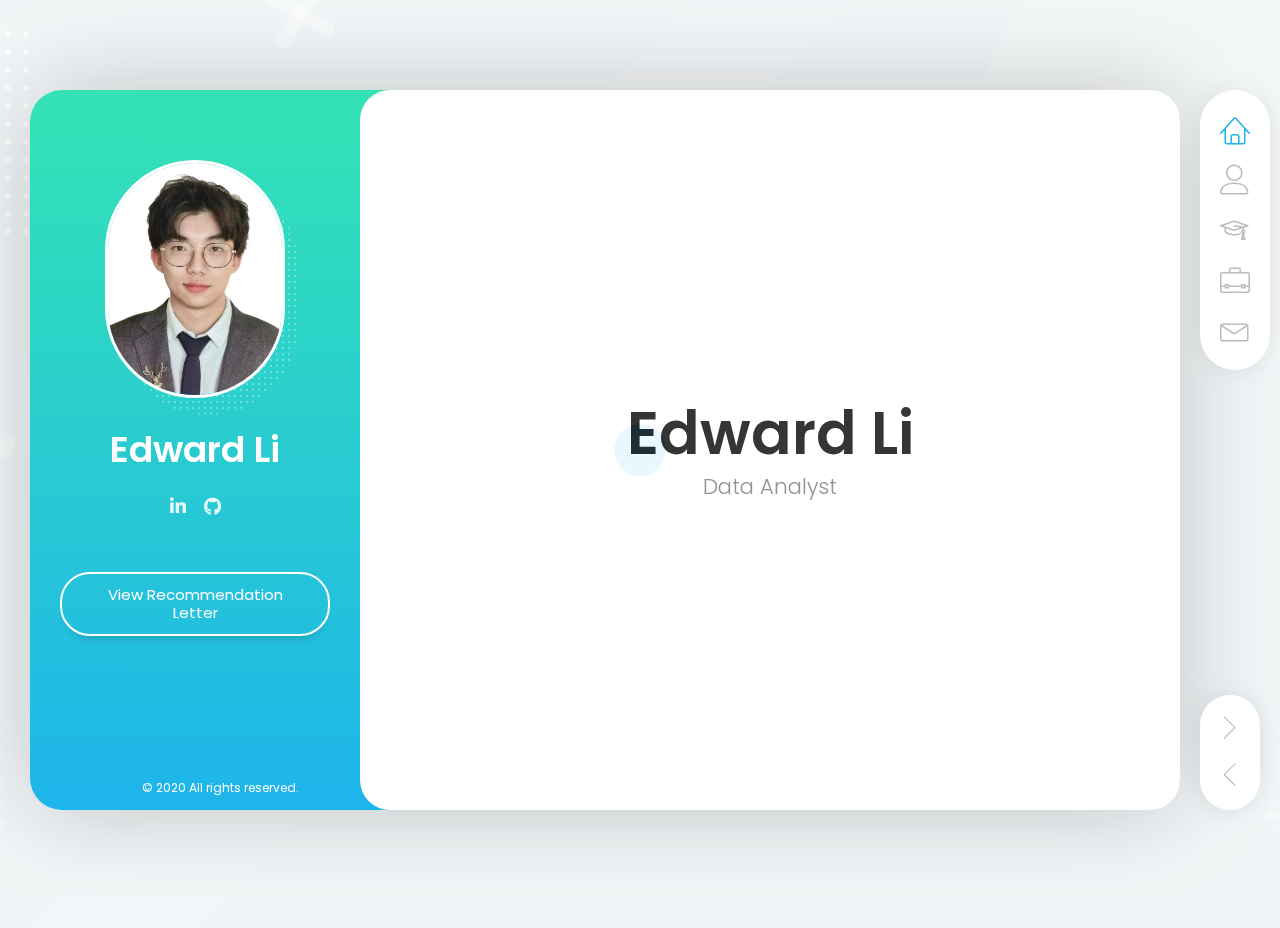
<file: index.html>
<!DOCTYPE html>
<html lang="en" class="no-js">
  <head>
    <meta charset="UTF-8" />
    <meta http-equiv="X-UA-Compatible" content="IE=edge"> 
    <title>Edward Li's Portfolio</title>
    <meta name="viewport" content="width=device-width, initial-scale=1, maximum-scale=1" />
    <meta name="description" content="Edward Li's Portfolio" />
    <meta name="author" content="lmpixels" />
    <meta name="image" property="og:image" content="https://i.ibb.co/F5kZcRn/Screenshot-9.png"/>
    <meta property='og:title' content="Edward Li's Portfolio"/>
    <meta property='og:description' content="Edward Li's Portfolio"/>
    <meta property='og:url' content='//www.edwardcxh-li.github.io'/>
    
    <link rel="shortcut icon" href="icon.ico">


    <link rel="stylesheet" href="css/reset.css" type="text/css">
    <link rel="stylesheet" href="css/bootstrap-grid.min.css" type="text/css">
    <link rel="stylesheet" href="css/animations.css" type="text/css">
    <link rel="stylesheet" href="css/perfect-scrollbar.css" type="text/css">
    <link rel="stylesheet" href="css/owl.carousel.css" type="text/css">
    <link rel="stylesheet" href="css/magnific-popup.css" type="text/css">
    <link rel="stylesheet" href="css/main.css" type="text/css">

    <script src="js/modernizr.custom.js"></script>
  </head>

  <body>
    <!-- Animated Background -->
    <div class="lm-animated-bg" style="background-image: url(img/main_bg.png);"></div>
    <!-- /Animated Background -->

    <!-- Loading animation -->
    <div class="preloader">
      <div class="preloader-animation">
        <div class="preloader-spinner">
        </div>
      </div>
    </div>
    <!-- /Loading animation -->

    <div class="page">
      <div class="page-content">

          <header id="site_header" class="header mobile-menu-hide">
            <div class="header-content">
              <div class="header-photo">
                <img src="img/photo.jpg" alt="Edward Li">
              </div>
              <div class="header-titles">
                <h2>Edward Li</h2>
                <h4></h4>
              </div>
            </div>

            <ul class="main-menu">
              <li class="active">
                <a href="#home" class="nav-anim">
                  <span class="menu-icon lnr lnr-home"></span>
                  <span class="link-text">Home</span>
                </a>
              </li>
              <li>
                <a href="#about-me" class="nav-anim">
                  <span class="menu-icon lnr lnr-user"></span>
                  <span class="link-text">About Me</span>
                </a>
              </li>
              <li>
                <a href="#resume" class="nav-anim">
                  <span class="menu-icon lnr lnr-graduation-hat"></span>
                  <span class="link-text">Resume</span>
                </a>
              </li>
              <li>
                <a href="#portfolio" class="nav-anim">
                  <span class="menu-icon lnr lnr-briefcase"></span>
                  <span class="link-text">Projects</span>
                </a>
              </li>
              <li>
                <a href="#contact" class="nav-anim">
                  <span class="menu-icon lnr lnr-envelope"></span>
                  <span class="link-text">Contact</span>
                </a>
              </li>
            </ul>

            <div class="social-links">
              <ul>
                <li><a href="https://www.linkedin.com/in/edward-li26/" target="_blank"><i class="fab fa-linkedin-in"></i></a></li>
                <li><a href="https://github.com/edwardcxh-li" target="https://github.com/edwardcxh-li"><i class="fab fa-github"></i></a></li>
              </ul>
            </div>

            <div class="header-buttons">
              <a href="https://drive.google.com/file/d/1kW65_wlmanGKdH_2Z7scgXkpU5IEKfpp/view?usp=sharing" target="_blank" class="btn btn-primary">View Recommendation Letter</a>
            </div>

            <div class="copyrights">© 2020 All rights reserved.</div>
          </header>

          <!-- Mobile Navigation -->
          <div class="menu-toggle">
            <span></span>
            <span></span>
            <span></span>
          </div>
          <!-- End Mobile Navigation -->

          <!-- Arrows Nav -->
          <div class="lmpixels-arrows-nav">
            <div class="lmpixels-arrow-right"><i class="lnr lnr-chevron-right"></i></div>
            <div class="lmpixels-arrow-left"><i class="lnr lnr-chevron-left"></i></div>
          </div>
          <!-- End Arrows Nav -->

          <div class="content-area">
            <div class="animated-sections">
              <!-- Home Subpage -->
              <section data-id="home" class="animated-section start-page">
                <div class="section-content vcentered">

                    <div class="row">
                      <div class="col-sm-12 col-md-12 col-lg-12">
                        <div class="title-block">
                          <h2>Edward Li</h2>
                          <div class="owl-carousel text-rotation">                                    
                            <div class="item">
                              <div class="sp-subtitle">Data Analyst</div>
                            </div>
                            
                            <div class="item">
                              <div class="sp-subtitle">Data Engineer</div>
                            </div>
                            <div class="item">
                              <div class="sp-subtitle">Big Data Analyst</div>
                            </div>
                          </div>
                        </div>
                      </div>
                    </div>

                </div>
              </section>
              <!-- End of Home Subpage -->

              <!-- About Me Subpage -->
              <section data-id="about-me" class="animated-section">
                <div class="page-title">
                  <h2>About <span>Me</span></h2>
                </div>

                <div class="section-content">
                  <!-- Personal Information -->
                  <div class="row">
                    <div class="col-xs-12 col-sm-7">
                      <p>I am a person with a creative mind. I have great analytical skills and a passion
                        for solving challenging problems with the team quickly and efficiently. Work
                        well under pressure and consistently meet targets while delivering high-quality
                        work.</p>
                    </div>

                    <div class="col-xs-12 col-sm-5">
                      <div class="info-list">
                        <ul>
                          <li>
                            <span class="title">Name</span>
                            <span class="value">ChuXiaoHan(Edward) Li</span>
                          </li>

                          <li>
                            <span class="title">Age</span>
                            <span class="value">23</span>
                          </li>

                          <li>
                            <span class="title">Residence</span>
                            <span class="value">USA</span>
                          </li>

                          <li>
                            <span class="title">E-mail</span>
                            <span class="value">edwardcxh.li@gmail.com</span>
                          </li>

                          <li>
                            <span class="title">Phone</span>
                            <span class="value">(860)936-2414</span>
                          </li>
                        </ul>
                      </div>
                    </div>
                  </div>
                  <!-- End of Personal Information -->

                  <div class="white-space-50"></div>

                  <!-- Services -->
                  <div class="row">
                    <div class="col-xs-12 col-sm-12">
                      <div class="block-title">
                        <h3>What <span>I Do</span></h3>
                      </div>
                    </div>
                  </div>

                  <div class="row">
                    <div class="col-xs-12 col-sm-6">
                      <div class="col-inner">
                        <div class="info-list-w-icon">
                          <div class="info-block-w-icon">
                            <div class="ci-icon">
                              <i class="far fa-lightbulb"></i>
                            </div>
                            <div class="ci-text">
                              <h4>Data Analysis</h4>
                              <p> Inspecting, cleansing, transforming and modeling data with the goal of discovering useful information. Informing conclusions and supporting decision-making.</p>
                            </div>
                          </div>
                          <div class="info-block-w-icon">
                            <div class="ci-icon">
                              <i class="far fa-chart-bar"></i>
                            </div><div class="ci-text">
                              <h4>Data Visualization</h4>
                              <p>Presentingdata in a pictorial or graphical format. It enables decision makers to see analytics presented visually, so they can grasp difficult concepts or identify new patterns.</p>
                            </div>
                          </div>
                        </div>
                      </div>
                    </div>

                    <div class="col-xs-12 col-sm-6">
                      <div class="col-inner">
                        <div class="info-list-w-icon">
                          <div class="info-block-w-icon">
                            <div class="ci-icon">
                              <i class="far fa-hdd"></i>
                            </div>
                            <div class="ci-text">
                              <h4>Big Data</h4>
                              <p>Using advanced analytic techniques and tools against very large, diverse data sets that include structured, semi-structured and unstructured data, from different sources, and in different sizes from terabytes to zettabytes</p>
                            </div>
                          </div>
                        </div>
                      </div>
                    </div>
                  </div>
                  <!-- End of Services -->

                  <div class="white-space-30"></div>

                  <!-- Fun Facts -->
                  <div class="row">
                    <div class="col-xs-12 col-sm-12">

                      <div class="block-title">
                        <h3>Fun <span>Facts</span></h3>
                      </div>
                    </div>
                  </div>

                  <div class="row">
                    <div class="col-xs-12 col-sm-4">
                      <div class="fun-fact gray-default">
                        <i class="fas fa-headphones-alt"></i>
                        <h4>Computer Science major, but love singing and song-writing</h4>
                        <span class="fun-fact-block-text"></span>
                      </div>
                    </div>

                    <div class="col-xs-12 col-sm-4">
                      <div class="fun-fact gray-default">
                        <i class="fas fa-code-branch"></i>
                        <h4>Grew my interest for data science in a summer internship at Microsoft</h4>
                        <span class="fun-fact-block-text"></span>
                      </div>
                    </div>

                    <div class="col-xs-12 col-sm-4 ">
                      <div class="fun-fact gray-default">
                        <i class="fas fa-tshirt"></i>
                        <h4>Passionate about fashion</h4>
                        <span class="fun-fact-block-text"></span>
                      </div>
                    </div>
                  </div>
                  <!-- End of Fun Facts -->

                </div>
              </section>
              <!-- End of About Me Subpage -->

              <!-- Resume Subpage -->
              <section data-id="resume" class="animated-section">
                <div class="page-title">
                  <h2>Resume</h2>
                </div>

                <div class="section-content">

                  <div class="row">
                    <div class="col-xs-12 col-sm-7">

                      <div class="block-title">
                        <h3>Education</h3>
                      </div>
                      
                      <div class="timeline timeline-second-style clearfix">
                        <div class="timeline-item clearfix">
                          <div class="left-part">
                            <h5 class="item-period">2016 - 2020</h5>
                          </div>
                          <div class="divider"></div>
                          <div class="right-part">
                            <h4 class="item-title">Trinity College </h4>
                            <p>Bachelor of Science in Computer Science</p>
                          </div>
                        </div>

                        <div class="timeline-item clearfix">
                          <div class="left-part">
                          </div>
                          <div class="right-part">
                          </div>
                        </div>
                      </div>

                      <div class="white-space-50"></div>

                      <div class="block-title">
                        <h3>Experience</h3>
                      </div>

                      <div class="timeline timeline-second-style clearfix">
                        <div class="timeline-item clearfix">
                          <div class="left-part">
                            <h5 class="item-period">2019/06 - 2019/09</h5>
                            <span class="item-company">Microsoft</span>
                          </div>
                          <div class="divider"></div>
                          <div class="right-part">
                            <h4 class="item-title">Big Data and AI Analyst Intern</h4>
                            <p>• Skillfully proposed & implemented solutions for Daimler China regarding big data and cloud data migration.
                              <br>• Developed data quality philosophy and implemented data quality logic in Oracle database and Azure Data Factory pipeline for over 100 million datapoints.
                              <br>• Created and deployed reports and visualizations to for data to drive meaningful insights using Tableau and Power BI.
                              <br>• Successfully completed the ETL process for over 80% of the data.</p>
                          </div>
                        </div>

                        <div class="timeline-item clearfix">
                          <div class="left-part">
                            <h5 class="item-period">2017 - 2020</h5>
                            <span class="item-company">Trinity College</span>
                          </div>
                          <div class="divider"></div>
                          <div class="right-part">
                            <h4 class="item-title">IT Specialist and technician</h4>
                            <p>• Amicably resolved over 90% of tech-related issues raised by college faculty and staff.
                              <br>• Efficiently communicated with faculty and staff to configure software & hardware.</p>
                          </div>
                        </div>
                        
                      </div>

                    </div>

                    <!-- Skills & Certificates -->
                    <div class="col-xs-12 col-sm-5">

                      <div class="white-space-10"></div>

                      <!-- Coding Skills -->
                      <div class="block-title">
                        <h3>Coding <span>Skills</span></h3>
                      </div>

                      <div class="skills-info skills-second-style">
                        <!-- Skill 1 -->
                        <div class="skill clearfix">
                          <h4>Python</h4>
                          <div class="skill-value">90%</div>
                        </div>
                        <div class="skill-container skill-1">
                          <div class="skill-percentage"></div>
                        </div>
                        <!-- End of Skill 1 -->

                        <!-- Skill 2 -->
                        <div class="skill clearfix">
                          <h4>SQL</h4>
                          <div class="skill-value">90%</div>
                        </div>
                        <div class="skill-container skill-2">
                          <div class="skill-percentage"></div>
                        </div>
                        <!-- End of Skill 2 -->
                        
                        <!-- Skill 3 -->
                        <div class="skill clearfix">
                          <h4>Java</h4>
                          <div class="skill-value">85%</div>
                        </div>
                        <div class="skill-container skill-3">
                          <div class="skill-percentage"></div>
                        </div>
                        <!-- End of Skill 3 -->
                        
                        <!-- Skill 4 -->
                        <div class="skill clearfix">
                          <h4>C</h4>
                          <div class="skill-value">75%</div>
                        </div>
                        <div class="skill-container skill-4">
                          <div class="skill-percentage"></div>
                        </div>
                        <!-- End of Skill 4 -->

                        <!-- Skill 5 -->
                        <div class="skill clearfix">
                          <h4>Swift</h4>
                          <div class="skill-value">60%</div>
                        </div>
                        <div class="skill-container skill-5">
                          <div class="skill-percentage"></div>
                        </div>
                        <!-- End of Skill 5 -->
                        <!-- Skill 6 -->
                        <div class="skill clearfix">
                          <h4>Scala</h4>
                          <div class="skill-value">60%</div>
                        </div>
                        <div class="skill-container skill-6">
                          <div class="skill-percentage"></div>
                        </div>
                        <!-- End of Skill 6 -->
                      </div>
                      <!-- End of Coding Skills -->

                      <div class="white-space-10"></div>

                      <!-- Knowledges -->
                      <div class="block-title">
                        <h3>Knowledges and Skills</h3>
                      </div>

                      <ul class="knowledges">
                        <li>Decision Tree</li>
                        <li>Random Forest</li>
                        <li>Exploratory Data Analysis</li>
                        <li>A/B Testing</li>
                        <li>Feature Engineering</li>
                        <li>Tableau</li>
                        <li>Power BI</li>
                        <li>Apache Hadoop</li>
                        <li>Apache Spark</li>
                        <li>Azure Data Factory</li>
                        <li>Data-Driven Visualization</li>
                      </ul>
                      <!-- End of Knowledges -->
                    </div>
                    <!-- End of Skills & Certificates -->
                  </div>

                  <div class="white-space-50"></div>

                  <!-- Certificates -->
                  <div class="row">
                    <div class="col-xs-12 col-sm-12">
                      <div class="block-title">
                        <h3>Certificates</h3>
                      </div>
                    </div>
                  </div>
                  
                  <div class="row">
                    <!-- Certificate 1 -->
                    <div class="col-xs-12 col-sm-6">
                      <div class="certificate-item clearfix">
                        <div class="certi-logo">
                          <img src="img/tableau icon.png" alt="logo" style="width:250px;height:70px;">
                        </div>
                        
                        <div class="certi-content">
                          <a href="https://www.youracclaim.com/badges/19db0de5-a278-4cf1-b8af-eb8f5802bcb8?source=linked_in_profile" target="_blank"><div class="certi-title">
                            <h4>Tableau Desktop Specialist</h4>
                          </div></a>
                          <div class="certi-date">
                            <span>19 July 2020</span>
                          </div>
                          <div class="certi-company">
                            <span></span>
                          </div>
                        </div>
                      </div>
                    </div>
                    <!-- End of Certificate 1 -->

                  </div>
                  <!-- End of Certificates -->
                </div>
              </section>
              <!-- End of Resume Subpage -->

              <!-- Portfolio Subpage -->
              <section data-id="portfolio" class="animated-section">
                <div class="page-title">
                  <h2>Projects</h2>
                </div>

                <div class="section-content">

                  <div class="row">
                    <div class="col-xs-12 col-sm-12">
                      <!-- Portfolio Content -->
                      <div class="portfolio-content">

                        <!-- Portfolio Grid -->
                        <div class="portfolio-grid three-columns">
                          
                          <figure class="item standard" data-groups='["category_all", "category_detailed"]'>
                            <div class="portfolio-item-img">
                              <img src="img/Screenshot_1.png" alt="Media Project 1" title="" style="width:400px;height:225px;"/>
                              <a href="covid19.html" class="ajax-page-load"></a>
                            </div>

                            <i class="far fa-file-alt"></i>
                            <h4 class="name">Covid-19 Analysis with PySpark And Hive</h4>
                            <span class="category">Detailed</span>
                          </figure>


                          <figure class="item standard" data-groups='["category_all", "category_detailed"]'>
                            <div class="portfolio-item-img">
                              <img src="img/Screenshot_6.png" alt="Media Project 2" title="" style="width:400px;height:225px;"/>
                              <a href="customer-churn.html" class="ajax-page-load"></a>
                            </div>

                            <i class="far fa-file-alt"></i>
                            <h4 class="name">Customer Churn Prediction Pipeline</h4>
                            <span class="category">Detailed</span>
                          </figure>
                          
                          <figure class="item standard" data-groups='["category_all", "category_detailed"]'>
                            <div class="portfolio-item-img">
                              <img src="img/Confusion.JPG" alt="Media Project 3" title="" style="width:400px;height:225px;"/>
                              <a href="tweet_rec.html" class="ajax-page-load"></a>
                            </div>

                            <i class="far fa-file-alt"></i>
                            <h4 class="name">Tweet Emotion Recognition with TensorFlow</h4>
                            <span class="category">Detailed</span>
                          </figure>
                          
                          <figure class="item standard" data-groups='["category_all", "category_detailed"]'>
                            <div class="portfolio-item-img">
                              <img src="img/Screenshot_31.png" alt="Media Project 4" title="" style="width:400px;height:275px;"/>
                              <a href="object-detection.html" class="ajax-page-load"></a>
                            </div>

                            <i class="far fa-file-alt"></i>
                            <h4 class="name">SageMaker Object Detectioin</h4>
                            <span class="category">Detailed</span>
                          </figure>
                          
                        </div>
                      </div>
                      <!-- End of Portfolio Content -->
                    </div>
                  </div>
                </div>
              </section>
              <!-- End of Portfolio Subpage -->

              <!-- Contact Subpage -->
              <section data-id="contact" class="animated-section">
                <div class="page-title">
                  <h2>Contact</h2>
                </div>

                <div class="section-content">

                  <div class="row">
                    <!-- Contact Info -->
                    <div class="col-xs-12 col-sm-4">
                      <div class="lm-info-block gray-default">
                        <i class="lnr lnr-map-marker"></i>
                        <h4>New York</h4>
                        <span class="lm-info-block-value"></span>
                        <span class="lm-info-block-text"></span>
                      </div>

                      <div class="lm-info-block gray-default">
                        <i class="lnr lnr-phone-handset"></i>
                        <h4>860-936-2414</h4>
                        <span class="lm-info-block-value"></span>
                        <span class="lm-info-block-text"></span>
                      </div>

                      <div class="lm-info-block gray-default">
                        <i class="lnr lnr-envelope"></i>
                        <h4>edwardcxh.li@gmail.com</h4>
                        <span class="lm-info-block-value"></span>
                        <span class="lm-info-block-text"></span>
                      </div>


                    </div>
                    <!-- End of Contact Info -->

                  </div>

                </div>
              </section>
              <!-- End of Contact Subpage -->
            </div>
          </div>

      </div>
    </div>

    <script src="js/jquery-2.1.3.min.js"></script>
    <script src="js/modernizr.custom.js"></script>
    <script src="js/animating.js"></script>

    <script src="js/imagesloaded.pkgd.min.js"></script>
    <script src='https://www.google.com/recaptcha/api.js'></script>

    <script src='js/perfect-scrollbar.min.js'></script>
    <script src='js/jquery.shuffle.min.js'></script>
    <script src='js/masonry.pkgd.min.js'></script>
    <script src='js/owl.carousel.min.js'></script>
    <script src="js/jquery.magnific-popup.min.js"></script>

    <script src="js/validator.js"></script>
    <script src="js/main.js"></script>
  </body>
</html>
</file>
<file: css/perfect-scrollbar.css>
/* perfect-scrollbar v0.8.1 */
.ps{-ms-touch-action:auto;touch-action:auto;overflow:hidden !important;-ms-overflow-style:none}@supports (-ms-overflow-style: none){.ps{overflow:auto !important}}@media screen and (-ms-high-contrast: active), (-ms-high-contrast: none){.ps{overflow:auto !important}}.ps.ps--active-x>.ps__scrollbar-x-rail,.ps.ps--active-y>.ps__scrollbar-y-rail{display:block;background-color:transparent}.ps.ps--in-scrolling.ps--x>.ps__scrollbar-x-rail{background-color:#eee;opacity:.9}.ps.ps--in-scrolling.ps--x>.ps__scrollbar-x-rail>.ps__scrollbar-x{background-color:#999;height:11px}.ps.ps--in-scrolling.ps--y>.ps__scrollbar-y-rail{background-color:#eee;opacity:.9}.ps.ps--in-scrolling.ps--y>.ps__scrollbar-y-rail>.ps__scrollbar-y{background-color:#999;width:11px}.ps>.ps__scrollbar-x-rail{display:none;position:absolute;opacity:0;-webkit-transition:background-color .2s linear, opacity .2s linear;-o-transition:background-color .2s linear, opacity .2s linear;-moz-transition:background-color .2s linear, opacity .2s linear;transition:background-color .2s linear, opacity .2s linear;bottom:0px;height:15px}.ps>.ps__scrollbar-x-rail>.ps__scrollbar-x{position:absolute;background-color:#aaa;-webkit-border-radius:6px;-moz-border-radius:6px;border-radius:6px;-webkit-transition:background-color .2s linear, height .2s linear, width .2s ease-in-out, -webkit-border-radius .2s ease-in-out;transition:background-color .2s linear, height .2s linear, width .2s ease-in-out, -webkit-border-radius .2s ease-in-out;-o-transition:background-color .2s linear, height .2s linear, width .2s ease-in-out, border-radius .2s ease-in-out;-moz-transition:background-color .2s linear, height .2s linear, width .2s ease-in-out, border-radius .2s ease-in-out, -moz-border-radius .2s ease-in-out;transition:background-color .2s linear, height .2s linear, width .2s ease-in-out, border-radius .2s ease-in-out;transition:background-color .2s linear, height .2s linear, width .2s ease-in-out, border-radius .2s ease-in-out, -webkit-border-radius .2s ease-in-out, -moz-border-radius .2s ease-in-out;bottom:2px;height:6px}.ps>.ps__scrollbar-x-rail:hover>.ps__scrollbar-x,.ps>.ps__scrollbar-x-rail:active>.ps__scrollbar-x{height:11px}.ps>.ps__scrollbar-y-rail{display:none;position:absolute;opacity:0;-webkit-transition:background-color .2s linear, opacity .2s linear;-o-transition:background-color .2s linear, opacity .2s linear;-moz-transition:background-color .2s linear, opacity .2s linear;transition:background-color .2s linear, opacity .2s linear;right:0;width:15px}.ps>.ps__scrollbar-y-rail>.ps__scrollbar-y{position:absolute;background-color:#aaa;-webkit-border-radius:6px;-moz-border-radius:6px;border-radius:6px;-webkit-transition:background-color .2s linear, height .2s linear, width .2s ease-in-out, -webkit-border-radius .2s ease-in-out;transition:background-color .2s linear, height .2s linear, width .2s ease-in-out, -webkit-border-radius .2s ease-in-out;-o-transition:background-color .2s linear, height .2s linear, width .2s ease-in-out, border-radius .2s ease-in-out;-moz-transition:background-color .2s linear, height .2s linear, width .2s ease-in-out, border-radius .2s ease-in-out, -moz-border-radius .2s ease-in-out;transition:background-color .2s linear, height .2s linear, width .2s ease-in-out, border-radius .2s ease-in-out;transition:background-color .2s linear, height .2s linear, width .2s ease-in-out, border-radius .2s ease-in-out, -webkit-border-radius .2s ease-in-out, -moz-border-radius .2s ease-in-out;right:2px;width:6px}.ps>.ps__scrollbar-y-rail:hover>.ps__scrollbar-y,.ps>.ps__scrollbar-y-rail:active>.ps__scrollbar-y{width:11px}.ps:hover.ps--in-scrolling.ps--x>.ps__scrollbar-x-rail{background-color:#eee;opacity:.9}.ps:hover.ps--in-scrolling.ps--x>.ps__scrollbar-x-rail>.ps__scrollbar-x{background-color:#999;height:11px}.ps:hover.ps--in-scrolling.ps--y>.ps__scrollbar-y-rail{background-color:#eee;opacity:.9}.ps:hover.ps--in-scrolling.ps--y>.ps__scrollbar-y-rail>.ps__scrollbar-y{background-color:#999;width:11px}.ps:hover>.ps__scrollbar-x-rail,.ps:hover>.ps__scrollbar-y-rail{opacity:.6}.ps:hover>.ps__scrollbar-x-rail:hover{background-color:#eee;opacity:.9}.ps:hover>.ps__scrollbar-x-rail:hover>.ps__scrollbar-x{background-color:#999}.ps:hover>.ps__scrollbar-y-rail:hover{background-color:#eee;opacity:.9}.ps:hover>.ps__scrollbar-y-rail:hover>.ps__scrollbar-y{background-color:#999}
</file>
<file: css/main.css>
/*
* Template Name: BreezyCV - Resume / CV / vCard / Portfolio Template
* Author: LMPixels
* Author URL: http://themeforest.net/user/lmpixels
* Version: 1.3.0
*/

/* ------------------------------------------------------------
1. Fonts
2. General Styles
3. Page loadig animation
4. Header
5. Page Content
6. Elements
7. Single Page (Blog Posts, 404 etc.)
8. Media Queries
9. Pricing
10. Updates
------------------------------------------------------------ */

/* ------------------------------------------------------------
1. Fonts
------------------------------------------------------------ */
/* Google fonts */
@import url('https://fonts.googleapis.com/css?family=Poppins:200,200i,300,300i,400,400i,500,500i,600,600i,700,700i');

/* Linear Icons Font */
@import url('./fonts/linear-icons-font/style.css');

/* FontAwesome Free Icons Font */
@import url('./fonts/fontawesome-free-5.12.1-web/css/all.min.css');


/* ------------------------------------------------------------
2. General Styles
------------------------------------------------------------ */
html {
  margin: 0;
  width: 100%;
  height: 100%;
  min-height: 100%;
  overflow: hidden;
}

body {
  background-color: #f0f5f7;
  margin: 0;
  width: 100%;
  height: 100%;
  min-height: 100%;
  font-size: 15px;
  font-family: 'Poppins', Helvetica, sans-serif;
  line-height: 1.65em;
  overflow: hidden;
  color: #555;
  background-repeat: no-repeat;
  background-position: center;
  background-position: 50% 50%;
  background-size: cover;
}

h1, h2, h3, h4, h5, h6 {
  color: #222;
  font-family: 'Poppins', Helvetica, sans-serif;
  font-weight: 600;
}

h1 {
    font-size: 32px;
}
h2 {
    font-size: 27px;
}
h3 {
    font-size: 21px;
}
h4 {
    font-size: 18px;
}
h5 {
    font-size: 16px;
}
h6 {
    font-size: 14px;
}

a {
  color: #0099cc;
  text-decoration: none;
  -webkit-transition: all 0.3s ease-in-out;
  -moz-transition: all 0.3s ease-in-out;
  -o-transition: all 0.3s ease-in-out;
  -ms-transition: all 0.3s ease-in-out;
  transition: all 0.3s ease-in-out;
}

p {
  margin-bottom: 10px;
}

.clearfix:before,
.clearfix:after {
    content: " ";
    display: table;
}

.clearfix:after {
    clear: both;
}

.page {
  display: block;
  width: 100%;
  height: 100%;
  min-height: 100%;
  padding: 0 100px;
  overflow: hidden;
}

.page-content {
  position: relative;
  width: 100%;
  max-width: 1280px;
  min-height: 80vh;
  margin: 10vh auto;
  padding: 0;
  background: -webkit-gradient(linear, left top, left bottom, from(#21e1ae), to(#09aeea));
  background: linear-gradient(#21e1ae, #09aeea);
  -webkit-box-shadow: 0 0 100px -5px rgba(0,0,0,.25);
  -moz-box-shadow: 0 0 100px -5px rgba(0,0,0,.25);
  box-shadow: 0 0 100px -5px rgba(0,0,0,.25);
  border-radius: 32px;
  -webkit-backface-visibility: hidden;
  -moz-backface-visibility: hidden;
  backface-visibility: hidden;
}

/* buttons */
.btn-primary,
.btn-secondary,
button,
input[type="button"],
input[type="submit"],
.wp-block-button .wp-block-button__link {
  display: inline-block;
  position: relative;
  padding: .8em 2.1em;
  margin-bottom: .75em;
  margin-right: .25em;
  font-size: 1em;
  line-height: 1.2;
  border: 0;
  outline: 0;
  border: 2px solid #09aeea;
  color: #222;
  text-shadow: none;
  background-color: #fff;
  border-radius: 30px;
  font-family: 'Poppins', Helvetica, sans-serif;
  -webkit-transition: all 0.3s ease-in-out;
  -moz-transition: all 0.3s ease-in-out;
  -o-transition: all 0.3s ease-in-out;
  -ms-transition: all 0.3s ease-in-out;
  transition: all 0.3s ease-in-out;
  box-shadow: 0px 10px 10px -8px rgba(0,0,0,.22);
}

.btn-primary:last-child,
.btn-secondary:last-child,
button:last-child,
input[type="button"]:last-child,
input[type="submit"]:last-child,
.wp-block-button .wp-block-button__link:last-child {
  margin-right: 0;
}

.btn-primary:hover,
.btn-primary:focus,
button:hover,
button:focus,
input[type="button"]:hover,
input[type="button"]:focus,
input[type="submit"]:hover,
input[type="submit"]:focus {
  background-color: #09aeea;
  color: #fff;
  border: 2px solid #09aeea;
}

.btn-secondary {
  border-color: #d5d5d5;
  background-color: #fff;
  box-shadow: 0px 10px 10px -8px #d5d5d5;
  color: #666;
}

.btn-secondary:hover,
.btn-secondary:focus {
  color: #333;
  border-color: #d5d5d5;
  background-color: #d5d5d5;
}

.animated {
  -webkit-animation-duration: 1s;
  animation-duration: 1s;
  -webkit-animation-fill-mode: both;
  animation-fill-mode: both;
}



/* ============================================================================= 
3. Page loadig animation
============================================================================= */
.no-js .preloader,
.no-js .preloader-portfolio { 
  display: none;
}
.preloader,
.preloader-portfolio {
  position: fixed;
  left: 0px;
  top: 0px;
  width: 100%;
  height: 100%;
  z-index: 9999;
  background: #fff;
}

.preloader-animation {
  position: absolute;
  top: 50%;
  left: 50%;
  text-align: center;
  background-color: inherit;
  color: inherit;
  opacity: 1;
  transition: opacity 0.3s;
  transform: translate3d(-50%,-50%,0);
}

.preloader-spinner {
  width: 52px;
  height: 52px;
  margin: 100px auto;
  background-color: #09aeea;

  border-radius: 100%;  
  -webkit-animation: sk-scaleout 1.0s infinite ease-in-out;
  animation: sk-scaleout 1.0s infinite ease-in-out;
}

@-webkit-keyframes sk-scaleout {
  0% { -webkit-transform: scale(0) }
  100% {
    -webkit-transform: scale(1.1);
    opacity: 0;
  }
}

@keyframes sk-scaleout {
  0% { 
    -webkit-transform: scale(0);
    transform: scale(0);
  } 100% {
    -webkit-transform: scale(1.1);
    transform: scale(1.1);
    opacity: 0;
  }
}



/* ------------------------------------------------------------
4. Header
------------------------------------------------------------ */
@media only screen and (min-width: 1025px) {
  .header {
    display: inline-block;
    float: left;
    width: 100%;
    max-width: 380px;
    height: 100%;
    max-height: 80vh;
    min-height: inherit;
    text-align: center;
    padding: 70px 30px 45px;
    overflow: auto;
  }

  .header-titles {

  }

  /* --- Navigation --- */
  ul.main-menu {
    position: absolute;
    padding: 15px 0;
    width: 70px;
    right: -90px;
    background-color: #fff;
    border-radius: 35px;
    z-index: 999;
    list-style: none;
    top: 0;
    -webkit-box-shadow: 0 0 30px -5px rgba(0,0,0,.15);
    -moz-box-shadow: 0 0 30px -5px rgba(0,0,0,.15);
    box-shadow: 0 0 30px -5px rgba(0,0,0,.15);
  }

  ul.main-menu a {
    display: block;
    position: relative;
    color: #b5b6b7;
    padding: 10px;
    -webkit-transition: all 0.3s ease-in-out;
    -moz-transition: all 0.3s ease-in-out;
    -o-transition: all 0.3s ease-in-out;
    -ms-transition: all 0.3s ease-in-out;
    transition: all 0.3s ease-in-out;
  }

  ul.main-menu a.active,
  ul.main-menu a:focus,
  ul.main-menu a:hover {
    color: #09aeea;
  }

  ul.main-menu .menu-icon {
    display: block;
    font-size: 30px;
  }

  ul.main-menu .link-text {
    position: absolute;
    width: auto;
    visibility: hidden;
    opacity: 0;
    color: #fff;
    padding: 2px 10px;
    background-color: #09aeea;
    white-space: nowrap;
    right: 0;
    top: -50%;
    margin-top: 50%;
    -webkit-transition: all 0.3s ease-in-out;
    -moz-transition: all 0.3s ease-in-out;
    -o-transition: all 0.3s ease-in-out;
    -ms-transition: all 0.3s ease-in-out;
    transition: all 0.3s ease-in-out;
    z-index: 0;
    box-shadow: 0px 10px 10px -8px rgba(0,0,0,.22);
  }

  ul.main-menu a:hover .link-text {
    right: 100%;
    visibility: visible;
    opacity: 1;
  }
  /* --- End Navigation --- */
}

/* --- LMPixels Arrow Nav --- */
.lmpixels-arrows-nav {
  position: absolute;
  padding: 10px 0;
  width: 60px;
  right: -80px;
  background-color: #fff;
  border-radius: 35px;
  z-index: 98;
  list-style: none;
  bottom: 0;
  -webkit-box-shadow: 0 0 30px -5px rgba(0,0,0,.15);
  -moz-box-shadow: 0 0 30px -5px rgba(0,0,0,.15);
  box-shadow: 0 0 30px -5px rgba(0,0,0,.15);
}

.lmpixels-arrows-nav div {
  display: block;
  position: relative;
  text-align: center;
  color: #b5b6b7;
  padding: 10px;
  font-size: 24px;
  -webkit-transition: all 0.3s ease-in-out;
  -moz-transition: all 0.3s ease-in-out;
  -o-transition: all 0.3s ease-in-out;
  -ms-transition: all 0.3s ease-in-out;
  transition: all 0.3s ease-in-out;
}

.lmpixels-arrows-nav div:hover {
  color: #09aeea;
}
/* --- End LMPixels Arrow Nav --- */

.header-photo {
  position: relative;
  width: 180px;
  margin: 0 auto 30px;
  z-index: 1;
}

.header-photo img {
  max-width: 100%;
  background-color: #fff;
  border: 3px solid #fff;
  border-radius: 300px;
}

.header-photo:after {
  position: absolute;
  opacity: 0.3;
  top: 7%;
  left: 7%;
  border-radius: 300px;
  content: '';
  height: calc(100% + 0px);
  width: calc(100% + 0px);
  background-image: -webkit-repeating-radial-gradient(center center, #fff, #fff 1px, transparent 0px, transparent 100%);
  background-image: -moz-repeating-radial-gradient(center center, #fff, #fff 1px, transparent 0px, transparent 100%);
  background-image: -ms-repeating-radial-gradient(center center, #fff, #fff 1px, transparent 0px, transparent 100%);
  -webkit-background-size: 6px 6px;
  -moz-background-size: 6px 6px;
  background-size: 6px 6px;
  z-index: -1;
}

.header-titles h2 {
  font-size: 36px;
  font-weight: 600;
  color: #fff;
  margin: 5px 0 7px;
  line-height: 1.2em;
} 

.header-titles h4 {
  font-size: 18px;
  font-weight: 300;
  color: #fff;
  margin: 5px 0;
  line-height: 1.2em;
}

/* --- Social Links --- */
.social-links {
  margin: 20px 0;
}

.social-links ul {
  list-style: none;
  padding: 0;
}

.social-links ul li {
  display: inline-block;
}

.social-links ul li a {
  color: #fff;
  border-radius: 20px;
  font-size: 18px;
  padding: 0;
  height: 30px;
  width: 30px;
  display: block;
  line-height: 30px;
  text-align: center;
  opacity: .9;
}

.social-links ul li a:hover {
  opacity: 1;
  background-color: rgba(255,255,255,.2);
}
/* --- End Social Links --- */

.header-buttons {
  margin-top: 50px;
}

.header-buttons .btn-primary {
  background-color: transparent;
  color: #fff;
  border-color: #fff;
}

.header-buttons .btn-primary:hover {
  background-color: #fff;
  color: #09aeea;
  border-color: #fff;
}

.header .copyrights {
  color: #fff;
  width: 380px;
  position: absolute;
  bottom: 0;
  left: 0;
  padding: 5px 10px 15px;
  line-height: 14px;
  font-size: 12px;
  text-align: center;
}

/* ------------------------------------------------------------
5. Page Content
------------------------------------------------------------ */
.content-area {
  position: absolute;
  right: 0;
  background-color: transparent;
  height: 100%;
  width: 100%;
  max-width: calc(100% - 380px);
}

.animated-sections {
  position: relative;
  height: 100%;
  -webkit-perspective: 1500px;
  -moz-perspective: 1500px;
  perspective: 1500px;
  -webkit-backface-visibility: hidden;
  -moz-backface-visibility: hidden;
  backface-visibility: hidden;
}

.animated-section {
  position: absolute;
  background-color: #fff;
  height: 100%;
  width: 100%;
  border-radius: 30px;
  padding: 60px;
  opacity: 0;
  overflow: auto;
  visibility: hidden;
  -webkit-backface-visibility: hidden;
  -moz-backface-visibility: hidden;
  backface-visibility: hidden;
  -webkit-transform: translate3d(0,0,0);
  -moz-transform: translate3d(0,0,0);
  transform: translate3d(0,0,0);
  background-repeat: no-repeat;
  background-position: center;
  background-position: 50% 50%;
  background-size: cover;
}

.single-page-content {
  position: absolute;
  background-color: #fff;
  height: 100%;
  width: 100%;
  border-radius: 30px;
  padding: 60px;
  overflow: auto;
}

.section-active,
.no-js .animated-section {
  opacity: 1;
  overflow: auto;
  visibility: visible;
  z-index: 99;
}

/* --- Custom ScrollBar Customization --- */
.ps>.ps__scrollbar-y-rail {
  margin-right: 10px;
  margin-top: 30px;
  margin-bottom: 30px;
  border-radius: 20px;
}

.ps>.ps__scrollbar-y-rail>.ps__scrollbar-y {
  background-color: #b5b6b7;
}

.ps:hover>.ps__scrollbar-y-rail:hover>.ps__scrollbar-y {
    background-color: #09aeea;
}

.ps>.ps__scrollbar-y-rail {
  width: 12px;
}

.ps>.ps__scrollbar-y-rail:hover>.ps__scrollbar-y, .ps>.ps__scrollbar-y-rail:active>.ps__scrollbar-y,
.ps:hover.ps--in-scrolling.ps--y>.ps__scrollbar-y-rail>.ps__scrollbar-y,
.ps.ps--in-scrolling.ps--y>.ps__scrollbar-y-rail>.ps__scrollbar-y {
    width: 8px;
}
/* --- End Custom ScrollBar Customization --- */

.page-title {
  display: inline-block;
  position: relative;
  padding-right: 25px;
  padding-bottom: 15px;
  margin-bottom: 30px;
}

.page-title h2 {
  position: relative;
  font-size: 32px;
  z-index: 1;
}

.page-title h2 span {
  color: #09aeea;
}

.page-title:after {
  position: absolute;
  opacity: 0.45;
  top: 10px;
  right: 0;
  content: '';
  height: 30px;
  width: 50px;
  background-image: -webkit-repeating-radial-gradient(center center, #09aeea, #09aeea 1px, transparent 0px, transparent 100%);
  background-image: -moz-repeating-radial-gradient(center center, #09aeea, #09aeea 1px, transparent 0px, transparent 100%);
  background-image: -ms-repeating-radial-gradient(center center, #09aeea, #09aeea 1px, transparent 0px, transparent 100%);
  -webkit-background-size: 6px 6px;
  -moz-background-size: 6px 6px;
  background-size: 6px 6px;
  z-index: 0;
}


/* Form controls */
.form-group {
  position: relative;
  margin: 0 0 21.5px;
}
.form-control,
.form-control:focus {
  height: 42px;
}

.form-control,
.form-control:focus,
.has-error .form-control,
.has-error .form-control:focus,
input[type="search"],
input[type="password"],
input[type="text"] {
  position: relative;
  border: 2px solid #d5d6d7;
  border-radius: 5px;
  display: block;
  font-size: 1em;
  line-height: 1.4;
  margin: 0;
  padding: 10px 25px 10px 12px;
  width: 100%;
  background: 0 0;
  background-color: transparent;
  text-align: left;
  color: inherit;
  -webkit-box-shadow: none;
  -moz-box-shadow: none;
  box-shadow: none;
  outline: none;
  font-family: 'Poppins', Helvetica, sans-serif;
  box-shadow: 0px 10px 10px -8px rgba(0,0,0,.1);
}

textarea.form-control, textarea.form-control:focus {
  height: auto;
}

.form-control ~ .form-control-border {
  content: "";
  position: absolute;
  z-index: -1;
  left: 0;
  right: 100%;
  bottom: 0;
  border-radius: 5px;
  top: 0;
  opacity: 0;
  background: transparent;
  border: 2px solid #09aeea;
  border-right-width: 0;
  height: 100%;
  -webkit-transition: all 0.3s ease-in-out;
  -moz-transition: all 0.3s ease-in-out;
  -o-transition: all 0.3s ease-in-out;
  -ms-transition: all 0.3s ease-in-out;
  transition: all 0.3s ease-in-out;
}

.form-control:focus ~ .form-control-border {
  left: 0;
  right: 0;
  height: 100%;
  z-index: 1;
  opacity: 1;
  border-right-width: 2px;
}

.has-error .form-control ~ .form-control-border {
  border-color: #ff4c4c;
}

/* Placeholders */
.form-control::-moz-placeholder {
  color: #adadac;
}

.form-control:-ms-input-placeholder {
  color: #adadac;
}

.form-control::-webkit-input-placeholder {
  color: #adadac;
}
/* /Placeholders */

.form-group .help-block {
  position: absolute;
  display: inline-block;
  padding: 0px 5px;
  font-size: 0.93em;
  line-height: 1.75em;
  margin: -2px 0 0 10px;
  color: #fff;
  background: #ff4e4e;
}

.form-group .help-block:after {
  content: " ";
  position: absolute;
  left: 5px;
  bottom: 100%;
  width: 0;
  height: 0;
  border-bottom: 10px solid #ff4e4e;
  border-right: 10px solid transparent;
}
.form-group .help-block:empty {
  display: none;
}

.form-group-with-icon i {
  position: absolute;
  font-size: 16px;
  top: 13px;
  right: 13px;
  color: #d3d3d3;
}

.form-group-with-icon.form-group-focus i {
  color: #09aeea;
}

.form-group.form-group-w-checkbox {
  padding-top: 0;
  padding-bottom: 8px;
  margin-bottom: 17px;
}

.form-group-with-icon.form-group-w-checkbox {
  padding-top: 8px;
  padding-left: 52px;
  margin-bottom: 25px;
}

.form-group .form-control-checkbox + label,
.form-group.form-group-focus .form-control-checkbox + label {
  position: relative;
  display: inline;
  left: 0;
  top: 0;
  font-size: 1em;
  opacity: 1;
}

.form-group .form-control-checkbox,
.form-group.form-group-focus .form-control-checkbox {
  display: inline-block;
  width: auto;
  height: auto;
  top: 2px;
}

.form-group.form-group-w-checkbox .help-block {
  top: 100%;
  left: 0;
  margin-left: 0;
}

.form-group.form-group-with-icon.form-group-w-checkbox .help-block {
  left: 52px;
}

.form-group label {
  position: absolute;
  top: 10px;
  left: 15px;
  z-index: -1;
  color: #a5a6a7;
  transition: 0.3s;
}

.form-group .form-control:focus ~ label,
.form-group.form-group-focus .form-control ~ label {
  color: #09aeea;
  top: -20px;
  left: 0;
  z-index: 1;
  font-size: 13px;
}

.form-control, .form-control:focus, .has-error .form-control, .has-error .form-control:focus, input[type="search"], input[type="password"], input[type="text"], .header-search input.form-control {
    -webkit-transform: translateZ(0);
    -moz-transform: translateZ(0);
    transform: translateZ(0);
}
/* /Form controls */




/* ------------------------------------------------------------
6. Elements
------------------------------------------------------------ */
.block-title {
  display: inline-block;
  position: relative;
  padding-right: 12px;
  padding-bottom: 10px;
  margin-bottom: 15px;
}

.block-title h3 {
  position: relative;
  font-size: 21px;
  z-index: 1;
}

.block-title h3 span {
  color: #09aeea;
}

.block-title:after {
  position: absolute;
  opacity: 0.45;
  top: 10px;
  right: 0;
  content: '';
  height: 20px;
  width: 30px;
  background-image: -webkit-repeating-radial-gradient(center center, #09aeea, #09aeea 1px, transparent 0px, transparent 100%);
  background-image: -moz-repeating-radial-gradient(center center, #09aeea, #09aeea 1px, transparent 0px, transparent 100%);
  background-image: -ms-repeating-radial-gradient(center center, #09aeea, #09aeea 1px, transparent 0px, transparent 100%);
  -webkit-background-size: 6px 6px;
  -moz-background-size: 6px 6px;
  background-size: 6px 6px;
  z-index: 0;
}

/* --- White Spaces --- */
.white-space-10 {
  padding-bottom: 10px; 
}

.white-space-20 {
  padding-bottom: 20px; 
}

.white-space-30 {
  padding-bottom: 30px; 
}

.white-space-40 {
  padding-bottom: 40px; 
}

.white-space-50 {
  padding-bottom: 50px; 
}

.white-space-60 {
  padding-bottom: 60px; 
}

.white-space-70 {
  padding-bottom: 70px; 
}
/* --- End White Spaces --- */

/* --- Simple Info List --- */
.info-list ul {
  list-style: none;
  padding: 0;
  margin: 0;
}

.info-list ul li {
  margin-bottom: 10px;
}

.info-list .title {
  color: #09aeea;
  margin-right: 5px;
  font-weight: 600;
}
/* --- End Simple Info List --- */

/* --- Info block with Icon --- */
.info-block-w-icon {
  margin-bottom: 25px;
}

.info-block-w-icon .ci-text h4 {
  margin: 5px 0;
}

.info-block-w-icon .ci-text p {
    font-size: .95em;
}

.info-block-w-icon .ci-icon {
  display: table-cell;
  width: 54px;
  padding-right: 25px;
}

.info-block-w-icon i {
  position: relative;
  font-size: 42px;
  color: #09aeea;
  opacity: .7;
}
/* --- End Info block with Icon --- */

/* --- Info Block with Borders --- */
.lm-info-block {
  position: relative;
  text-align: center;
  width: 100%;
  display: block;
  margin: 0 0 15px 0;
  background-color: #fcfcfc;
  padding: 20px 10px;
  border: 1px solid #e5e5e5;
  -webkit-box-shadow: none;
  -moz-box-shadow: none;
  box-shadow: none;
  overflow: hidden;
  -webkit-transition: all 0.2s ease-in-out;
  -moz-transition: all 0.2s ease-in-out;
  -o-transition: all 0.2s ease-in-out;
  -ms-transition: all 0.2s ease-in-out;
  transition: all 0.2s ease-in-out;
}

.lm-info-block i {
  position: relative;
  font-size: 33px;
  color: #09aeea;
  z-index: 1;
}

.lm-info-block h4 {
  font-size: 15px;
  margin-top: 8px;
}

.lm-info-block .lm-info-block-value {
  font-size: 30px;
  line-height: 30px;
  font-weight: 400;
  display: block;
  margin: 10px 0;
  color: #09aeea;
}


.lm-info-block .lm-info-block-value:empty {
  margin: 0;
}
/* --- End of Info Block with Borders --- */


/* --- Testimonials --- */
.testimonial {
  text-align: center;
  border: 2px solid #e5e6e7;
  border-radius: 20px;
  margin: 45px 2px 10px;
  padding: 0 25px 15px 25px;
}

.testimonial img {
  max-width: 90px;
  max-height: 90px;
  margin: -45px auto 20px;
  border-radius: 90px;
  box-shadow: 0px 10px 10px -8px rgba(0,0,0,.22);
}

.testimonial .text {
  text-align: left;
  font-style: italic;
}

.testimonial .author-info {
  position: relative;
  text-align: left;
  margin-top: 20px;
}

.testimonial .author-info .icon {
  content: '';
  position: absolute;
  font-size: 30px;
  right: 0;
  top: 7px;
  color: #09aeea;
  opacity: .5;
}

.testimonial .author-info .author {
  margin: 0;
  font-size: 15px;
}

.testimonial .author-info .company {
  color: #a5a6a7;
  font-size: 13px;
  font-weight: 300;
  margin: 0;
}
/* --- End of Testimonials --- */

/* --- Clients --- */
.clients.owl-carousel .client-block {
  padding: 15px;
  margin-bottom: 15px;
}

.client-block {
  text-align: center;
  padding: 5px 0;
  margin-bottom: 30px;
  opacity: .7;
  -webkit-transition: all 0.2s ease-in-out;
  -moz-transition: all 0.2s ease-in-out;
  -o-transition: all 0.2s ease-in-out;
  -ms-transition: all 0.2s ease-in-out;
  transition: all 0.2s ease-in-out;
}
/* --- End of Clients --- */

/* --- Sliders Nav --- */
.testimonials.owl-carousel .owl-nav,
.clients.owl-carousel .owl-nav {
  position: absolute;
  text-align: right;
  right: 0;
  top: -52px;
}

.testimonials.owl-carousel .owl-nav .owl-prev,
.testimonials.owl-carousel .owl-nav .owl-next,
.clients.owl-carousel .owl-nav .owl-prev,
.clients.owl-carousel .owl-nav .owl-next {
  position: relative;
  display: inline-block;
  background-color: #fff;
  border: 1px solid #e5e5e5;
  border-radius: 5px;
  -webkit-transition-duration: 0.2s;
  transition-duration: 0.2s;
  font-family: "Font Awesome 5 Free";
  font-size: 11px;
  font-weight: 900;
  -moz-osx-font-smoothing: grayscale;
  -webkit-font-smoothing: antialiased;
  display: inline-block;
  font-style: normal;
  font-variant: normal;
  text-rendering: auto;
  color: #666;
}

.testimonials.owl-carousel .owl-nav .owl-prev,
.clients.owl-carousel .owl-nav .owl-prev {
    margin-right: 3px;
}

.testimonials.owl-carousel .owl-nav .owl-prev:before,
.testimonials.owl-carousel .owl-nav .owl-next:before,
.clients.owl-carousel .owl-nav .owl-prev:before,
.clients.owl-carousel .owl-nav .owl-next:before {
  position: relative;
  margin: 2px;
  width: 22px;
  height: 22px;
  line-height: 22px;
  text-align: center;
  display: block;
  cursor: pointer;
  color: inherit;
  z-index: 1;
}

.testimonials.owl-carousel .owl-nav .owl-prev:before,
.clients.owl-carousel .owl-nav .owl-prev:before {
    content: "\f053";
}

.testimonials.owl-carousel .owl-nav .owl-next:before,
.clients.owl-carousel .owl-nav .owl-next:before {
    content: "\f054";
}

.testimonials.owl-carousel .owl-nav .owl-prev:hover,
.testimonials.owl-carousel .owl-nav .owl-next:hover,
.clients.owl-carousel .owl-nav .owl-prev:hover,
.clients.owl-carousel .owl-nav .owl-next:hover {
    background-color: #09aeea;
    border-color: #09aeea;
    color: #fff;
}
/* --- End of Sliders Nav --- */


/* --- Timeline (Education & Experience) --- */
.timeline-second-style .timeline-item {
  position: relative;
  display: table;
  table-layout: fixed;
  width: 100%;
  padding-bottom: 15px;
}

.timeline-second-style .timeline-item:last-child {
  padding-bottom: 0;
}


.timeline-second-style .left-part {
  width: 30%;
  display: table-cell;
  padding-right: 25px;
  min-height: 100%;
  text-align: right;
  vertical-align: top;
}

.timeline-second-style .right-part {
  width: 70%;
  display: table-cell;
  padding-left: 25px;
  padding-right: 15px;
  vertical-align: top;
}

.timeline-second-style .right-part p,
.timeline-second-style .right-part p > * {
  font-size: 0.92em;
}

.timeline-second-style .divider {
  position: absolute;
  top: 0;
  left: 30%;
  bottom: 0;
  width: 1px;
  background-color: #eee;
}

.timeline-second-style .divider:before {
  content: '';
  display: block;
  position: absolute;
  margin-top: 4px;
  width: 17px;
  height: 17px;
  position: absolute;
  margin-left: -8px;
  border-radius: 10px;
  background-color: #09aeea;
  opacity: .25;
  z-index: 0;
}

.timeline-second-style .divider:after {
  content: '';
  display: block;
  position: absolute;
  margin-top: 8px;
  width: 9px;
  height: 9px;
  margin-left: -4px;
  background-color: #fff;
  border-radius: 5px;
  border: 2px solid #09aeea;
  z-index: 1;
}

.timeline-second-style .item-title {
  font-size: 16px;
  margin-bottom: 3px;
}

.timeline-second-style .item-period {
  margin: 3px 0;
  font-size: 14px;
  line-height: 1.4em;
}

.timeline-second-style .item-company {
  display: block;
  margin: 0 0 4px;
  font-size: 13px;
  font-weight: 300;
  line-height: 1.45em;
  color: #a5a6a7;
}

.timeline-second-style .timeline-item:last-child .right-part {
  padding-bottom: 0;
}

.timeline-second-style .item-logo {
  display: block;
  margin-bottom: 10px;
}

.timeline-second-style .item-logo img {
  max-height: 40px;
}
/* --- End Timeline (Education & Experience) --- */

/* --- Skills --- */
/* Skills Second Style */
.skills-info.skills-second-style {
  margin-bottom: 30px;
}

.skills-info.skills-second-style h4 { 
  font-size: 13px;
  line-height: 1.1em;
  position: relative; 
  float: left;
  margin: 0 0 4px;
}

.skills-second-style .skill-container {
  position: relative;
  display: inline-block;
  background-color: #fff;
  border: 1px solid #09aeea;
  -moz-border-radius: 8px;
  -webkit-border-radius: 8px;
  border-radius: 8px;
  -webkit-box-sizing: border-box;
  -moz-box-sizing: border-box;
  box-sizing: border-box;
  height: 10px;
  margin-bottom: 8px;
  width: 100%;
}

.skills-second-style .skill-container:before {
  content: '';
  position: absolute;
  background-color: #09aeea;
}

.skills-second-style .skill-value {
  font-size: 11px;
  line-height: 1.1em;
  position: relative;
  float: right;
  margin: 0 0 4px;
  color: #aaa;
}

.skills-second-style .skill-percentage {
  background-color: #09aeea;
  border: 2px solid #fff;
  -moz-border-radius: 9px;
  -webkit-border-radius: 9px;
  border-radius: 9px;
  height: 8px;
  padding: 0;
}

/* --- Skills Values --- */
.skills-second-style .skill-container.skill-1 .skill-percentage {
  width: 90%;
}

.skills-second-style .skill-container.skill-2 .skill-percentage {
  width: 90%;
}

.skills-second-style .skill-container.skill-3 .skill-percentage {
  width: 85%;
}

.skills-second-style .skill-container.skill-4 .skill-percentage {
  width: 80%;
}

.skills-second-style .skill-container.skill-5 .skill-percentage {
  width: 60%;
}

.skills-second-style .skill-container.skill-6 .skill-percentage {
  width: 60%;
}

.skills-second-style .skill-container.skill-7 .skill-percentage {
  width: 100%;
}

.skills-second-style .skill-container.skill-8 .skill-percentage {
  width: 75%;
}

.skills-second-style .skill-container.skill-9 .skill-percentage {
  width: 90%;
}

/* --- End of Skills Values --- */

/* Animate skills on subpage load */
.pt-page .skills-second-style .skill-percentage,
.pt-page .skills-second-style .skill-value {
  -webkit-transition: all 2s ease-in-out;
  -moz-transition: all 2s ease-in-out;
  -o-transition: all 2s ease-in-out;
  -ms-transition: all 2s ease-in-out;
  transition: all 2s ease-in-out;
}
.js .subpages:not(.one-page-layout) .pt-page:not(.pt-page-current) .skills-second-style .skill-percentage {
  width: 0 !important;
}

.js .subpages:not(.one-page-layout) .pt-page:not(.pt-page-current) .skills-second-style .skill-value {
  left: 26px !important;
}
/* /Skills Second Style */

/* --- End of Skills --- */

/* --- Knowledges --- */
.knowledges {
  list-style: none;
}

.knowledges li {;
  display: inline-block;
  background-color: #09aeea;
  border-radius: 3px;
  color: #fff;
  padding: 1px 10px;
  margin: 3px 2px;
  font-size: 13px;
}
/* --- End of Knowledges --- */

/* --- Certificates --- */
.certificate-item {
  position: relative;
  display: table;
  table-layout: fixed;
  width: 100%;
  border: 2px solid #e5e5e5;
  border-radius: 8px;
  margin-bottom: 20px;
  -webkit-transition: all 2s ease-in-out;
  -moz-transition: all .2s ease-in-out;
  -o-transition: all .2s ease-in-out;
  -ms-transition: all .2s ease-in-out;
  transition: all .2s ease-in-out;
}

.certi-logo {
  display: table-cell;
  width: 120px;
  height: 100%;
  background-color: #f5f5f5;
  padding: 25px;
  vertical-align: middle;
  border-top-left-radius: 6px;
  border-bottom-left-radius: 6px;
}

.certi-logo img {
  display: block;
  max-width: 100%;
}

.certi-content {
  display: table-cell;
  width: 100%;
  padding: 20px 25px;
  vertical-align: middle;
}

.certi-title h4 {
  font-size: 16px;
  margin: 0 0 5px;
}

.certi-id {
  font-size: .9em;
  color: #777;
}

.certi-date {
  font-size: .7em;
  color: #777;
  opacity: .7;
}
/* --- End of Certificates --- */

/* --- Contact Form --- */
.controls.two-columns .left-column {
  width: 47%;
  float: left;
  margin-right: 3%;
}

.controls.two-columns .right-column {
  width: 50%;
  float: right;
}

.g-recaptcha {
  margin-bottom: 20px;
}
/* --- End of Contact Form --- */

.map {
  width: 100%;
  height: 140px;
  margin: 0 0 35px;
}


/* --- Portfolio --- */
.portfolio-filters {
  margin-bottom: 30px;
}

.portfolio-filters li {
  display: inline-block;
  margin-right: 15px;
  font-size: 13px;
  opacity: 0.7;
}

.portfolio-filters li.active {
  opacity: 1;
}

.portfolio-filters li a {
  color: #666;
  cursor: pointer;
}

.portfolio-grid {
  margin-left: -7px;
  margin-right: -7px;
}

.portfolio-grid figure {
  width: 33.33333%;
  float: left;
  padding: 7px;
  position: relative;
  overflow: hidden;
}

.portfolio-grid.one-column figure {
  width: 100%;
}

.portfolio-grid.two-columns figure {
  width: 50%;
}

.portfolio-grid.three-columns figure {
  width: 33.33333%;
}

.portfolio-grid.four-columns figure {
  width: 25%;
}

.portfolio-grid.five-columns figure {
  width: 20%;
}

.portfolio-grid img {
  position: relative;
  display: block;
  width: 100%;
}

.portfolio-grid figure a,
.portfolio-rid figure img {
  display: block;
  position: relative;
}

.portfolio-grid figure img {
  -webkit-transition: all 0.3s ease-in-out;
  -moz-transition: all 0.3s ease-in-out;
  -o-transition: all 0.3s ease-in-out;
  -ms-transition: all 0.3s ease-in-out;
  transition: all 0.3s ease-in-out;
}

.portfolio-grid figure:hover img {
  transform: scale(1.1);
}

.portfolio-grid figure a {
  position: absolute;
  top: 0;
  bottom: 0;
  right: 0;
  left: 0;
  z-index: 3;
}

.portfolio-item-img {
  position: relative;
  overflow: hidden;
}

.portfolio-grid figure .portfolio-item-img:after {
  content: '';
  position: absolute;
  background-color: rgba(0,0,0,.05);
  top: 0;
  right: 0;
  bottom: 0;
  left: 0;
  opacity: 0;
  -webkit-transition: all 0.3s ease-in-out;
  -moz-transition: all 0.3s ease-in-out;
  -o-transition: all 0.3s ease-in-out;
  -ms-transition: all 0.3s ease-in-out;
  transition: all 0.3s ease-in-out;
}

.portfolio-grid figure:hover .portfolio-item-img:after {
  opacity: 1;
}

.portfolio-item-desc {
  margin-top: 12px;
}

.portfolio-item-desc h4 {
  margin-bottom: 0;
}

.portfolio-item-desc small {
  color: #888;
}

.portfolio-grid figure i {
  display: inline-block;
  position: absolute;
  top: 15px;
  right: 15px;
  font-size: 16px;
  opacity: 0;
  width: 30px;
  height: 30px;
  background-color: #fff;
  color: #09aeea;
  text-align: center;
  line-height: 30px;
  -webkit-transition: all 0.3s ease-in-out;
  -moz-transition: all 0.3s ease-in-out;
  -o-transition: all 0.3s ease-in-out;
  -ms-transition: all 0.3s ease-in-out;
  transition: all 0.3s ease-in-out;
}

.portfolio-grid figure .name {
  display: block;
  padding: 15px 0;
  font-size: 16px;
  position: relative;
}

.portfolio-grid figure .category {
  display: inline-block;
  padding: 2px 7px;
  background-color: #fff;
  color: #222;
  font-size: 11px;
  line-height: 1.2em;
  top: 15px;
  left: 15px;
  position: absolute;
  opacity: 0;
  -webkit-transition: all 0.3s ease-in-out;
  -moz-transition: all 0.3s ease-in-out;
  -o-transition: all 0.3s ease-in-out;
  -ms-transition: all 0.3s ease-in-out;
  transition: all 0.3s ease-in-out;
}

.portfolio-grid figure:hover i,
.portfolio-grid figure:hover .name,
.portfolio-grid figure:hover .category {
  opacity: 1;
}
/* --- End of Portfolio --- */

/* --- Blog --- */
.blog-masonry {
  margin: 0 -1em 1.8em;
}

.blog-masonry.one-column .item {
  width: 100%;
  padding: 0 1em 2em;
}

.blog-masonry.two-columns .item {
  width: 50%;
  float: left;
  padding: 0 1em 2em;
}

.blog-masonry.three-columns .item {
  width: 33.333333%;
  float: left;
  padding: 0 1em 2em;
}

.blog-card {
  display: block;
  position: relative;
  padding: 0;
  background: #fff;
}

.blog-card .post-image {
  width: 100%;
  margin: 0;
}

.blog-card .media-block {
  overflow: hidden;
}

.blog-card .media-block img {
  -webkit-transition: all .3s ease-in-out;
  -moz-transition: all .3s ease-in-out;
  -o-transition: all .3s ease-in-out;
  -ms-transition: all .3s ease-in-out;
  transition: all .3s ease-in-out;
}

.blog-card .media-block:hover img {
  transform: scale(1.1);
}

.blog-card .post-without-f-image {
  padding-bottom: 46.875%;
  width: 100%;
  background-color: #f5f5f5;
}

.blog-card .post-info {
  padding: 1em 1.4em 1.4em;
  border: 1px solid #f5f5f5;
  border-top: 0;
}

.blog-card .blog-item-title {
  margin: 5px 0 0 0;
}

.blog-card .post-meta {
  padding: 1em;
  margin: 0;
}

.blog-card .category a {
  position: absolute;
  top: 10px;
  left: 10px;
  background: #fff;
  padding: 2px 7px;
  line-height: 1.2em;
  font-size: 11px;
  color: #222;
  z-index: 3;
}

.blog-card .post-date {
  display: inline-block;
  color: #888;
  font-size: 11px;
  line-height: 1.1em;
  font-weight: 300;
}

.blog-card .media-block {
  position: relative;
}

.sticky-badge {
  position: absolute;
  background-color: #fff;
  right: 10px;
  top: 10px;
  font-size: 12px;
  padding: 0;
  width: 18px;
  height: 18px;
  text-align: center;
  line-height: 18px;
  color: #888;
  z-index: 3;
}

.blog-card .media-block a .mask {
  position: absolute;
  background: #4f565e;
  background: rgba(0,0,0,.12);
  display: inline-block;
  font-family: 'Linearicons-Free';
  font-style: normal;
  font-weight: normal;
  font-variant: normal;
  text-transform: none;
  line-height: 1;
  -webkit-font-smoothing: antialiased;
  -moz-osx-font-smoothing: grayscale;
  width: 100%;
  left: 0;
  bottom: 0;
  top: 0;
  opacity: 0;
  visibility: hidden;
  -webkit-transition: all 0.2s ease-in-out;
  -moz-transition: all 0.2s ease-in-out;
  -o-transition: all 0.2s ease-in-out;
  -ms-transition: all 0.2s ease-in-out;
  transition: all 0.2s ease-in-out;
}

.blog-card .media-block a .mask:after {
  position: absolute;
  left: 50%;
  top: 50%;
  margin: -22px 0 0 -22px;
  width: 44px;
  line-height: 44px;
  font-size: 44px;
  text-align: center;
  content: "\e828";
  color: #fff;
}

.blog-card .media-block:hover a .mask {
  visibility: visible;
  opacity: 1;
}

.blog-card ul.category li a {
  color: #888;
  font-size: 12px;
  font-weight: 300;
}

.blog-card .post-meta .item, .post-meta .item a {
  color: #a6a6a6;
}
/* --- End of Blog --- */



/* --- Detailed Portfolio Page --- */
.page-ajax-loaded {
  position: fixed;
  background-color: #fff;
  padding: 0;
  top: 0;
  bottom: 0;
  right: 0;
  left: 0;
  z-index: 9999;
  overflow: hidden;
}

.page-ajax-loaded:empty {
  display: none !important;
}

.ajax-page-content {
  height: 100%;
  overflow: auto;
  background-color: #fff;
}

.ajax-page-wrapper {
  max-width: 1170px;
  margin: 0 auto;
  padding: 20px 60px 50px;
}

.ajax-page-nav {
  text-align: right;
}

.ajax-page-nav > div.nav-item {
  position: relative;
  display: inline-block;
  margin: 0 3px;
}

.ajax-page-nav > div.nav-item a {
  display: inline-block;
  height: 40px;
  width: 40px;
  text-align: center;
  color: #888;
  background-color: #eee;
}

.ajax-page-nav > div.nav-item a:hover {
  background-color: #09aeea;
  color: #fff;
}

.ajax-page-nav > div.nav-item a i {
  line-height: 40px;
  font-size: 22px;
}

.ajax-page-title {
  padding-top: 20px;
  padding-bottom: 30px;
  text-align: left;
}

.ajax-page-title h1 {
  display: inline-block;
  margin: 0;
}

.portfolio-block {
  padding-top: 30px;
}

.ajax-page-page-content img {
  max-width: 100%;
}

.portfolio-page-video,
.portfolio-page-carousel,
.portfolio-page-image {
  position: relative;
  width: 100%;
  margin-bottom: 20px;
}

.project-description {
  display: block;
  position: relative;
  padding: 20px 25px 25px;
  background-color: #fcfcfc;
}

.ajax-page-wrapper .block-title h3 {
  font-size: 18px;
  margin-bottom: 15px;
}

.project-general-info {
  list-style: none;
  padding: 0;
  margin: 0 0 15px;
}

.project-general-info li {
  margin : 0 0 10px;
}

.project-general-info .fa {
  color: #09aeea;
  margin-right: 5px;
}

.project-general-info p {
  margin: 0;
}

.share-buttons {
  display: block;
  margin: 25px 0 0;
}

.share-buttons a {
  display: inline-block;
  margin: 0 3px 0 0;
  padding: 0;
  width: 28px;
  height: 28px;
  color: #888;
  background-color: #fff;
  border: 1px solid #e5e5e5;
  text-align: center;
  border-radius: 0;
}

.portfolio-page-content .share-buttons a {
  margin: 0 7px 0 0;
}

.share-buttons a:hover {
  color: #fff;
  background-color: #09aeea;
  border-color: #09aeea;
}

.share-buttons a:last-child {
  margin-right: 0;
  border-radius: 0;
}

.share-buttons a i {
  font-size: 14px;
  line-height: 26px;
}

/* Tags Block */
.tags-block {
  margin: 25px 0 0;
}

.tags-block .block-title {
  margin-bottom: 0;
}

.tags {
  list-style: none;
  margin: 0;
  padding: 0;
}

.tags > li {
  display: inline-block;
}

.tags a {
  display: inline-block;
  font-size: 12px;
  line-height: 1.5em;
  color: #666;
  padding: 2px 7px;
  background-color: #fff;
  border-radius: 3px;
  border: 1px solid #e5e5e5;
  margin: 3px 2px 2px;
}

.tags a:first-child {
  margin-left: 0;
}
/* /Tags Block */

.embed-responsive {
  position: relative;
  display: block;
  width: 100%;
  padding: 0;
  overflow: hidden;
}

.embed-responsive-16by9:before {
  padding-top: 56.25%;
}

.embed-responsive-21by9:before{
  padding-top: 42.857143%;
}

.embed-responsive-4by3:before{
  padding-top: 75%;
}

.embed-responsive-1by1:before{
  padding-top:100%;
}

.embed-responsive::before {
  display: block;
  content: "";
}

.embed-responsive .embed-responsive-item, .embed-responsive embed, .embed-responsive iframe, .embed-responsive object, .embed-responsive video {
    position: absolute;
    top: 0;
    bottom: 0;
    left: 0;
    width: 100%;
    height: 100%;
    border: 0;
}

/* Portfolio Carousel */
.portfolio-page-carousel {
  overflow: hidden;
}

.portfolio-page-carousel .owl-nav {
  position: absolute;
  top: 50%;
  width: 100%;
  margin-top: -20px;
  text-align: center;
  -webkit-tap-highlight-color: transparent;
}

.portfolio-page-carousel .owl-nav [class*='owl-'] {
  color: #9e9e9e;
  margin: 0;
  padding: 4px 7px;
  background: #fff;
  display: inline-block;
  cursor: pointer;
  -webkit-transition: all 0.3s ease-in-out;
  -moz-transition: all 0.3s ease-in-out;
  -o-transition: all 0.3s ease-in-out;
  -ms-transition: all 0.3s ease-in-out;
  transition: all 0.3s ease-in-out;
  font-family: "Font Awesome 5 Free";
  font-size: 24px;
  font-weight: 900;
  line-height: 30px;
  -moz-osx-font-smoothing: grayscale;
  -webkit-font-smoothing: antialiased;
  display: inline-block;
  font-style: normal;
  font-variant: normal;
  text-rendering: auto;
}

.portfolio-page-carousel .owl-nav [class*='owl-']:before {
  display: block;
}

.portfolio-page-carousel .owl-nav .owl-prev {
  position: absolute;
  margin-left: -50px;
  left: 0;
}

.portfolio-page-carousel:hover .owl-nav .owl-prev {
  margin-left: 0;
}

.portfolio-page-carousel .owl-nav .owl-next {
  position: absolute;
  margin-right: -50px;
  right: 0;
}

.portfolio-page-carousel:hover .owl-nav .owl-next {
  margin-right: 0;
}

.portfolio-page-carousel .owl-nav .owl-prev:before {
  content: "\f053";
}

.portfolio-page-carousel .owl-nav .owl-next:before {
  content: "\f054";
}

.portfolio-page-carousel .owl-dots {
  display: inline-block;
  position: absolute;
  bottom: 0;
  right: 0;
  margin: 0 10px 5px;
  text-align: center;
  -webkit-tap-highlight-color: transparent;
}

.portfolio-page-carousel .owl-dots .owl-dot {
  display: inline-block;
}

.portfolio-page-carousel .owl-dots .owl-dot.active span, .portfolio-page-carousel .owl-dots .owl-dot:hover span {
  background: #9e9e9e;
}

.portfolio-page-carousel .owl-dots .owl-dot span {
  width: 12px;
  height: 12px;
  margin: 5px;
  background: #f5f5f5;
  border: 1px solid #9e9e9e;
  display: block;
  -webkit-backface-visibility: visible;
  transition: opacity 200ms ease;
  border-radius: 30px;
}
/* Portfolio Carousel */


/* ------------------------------------------------------------
7. Single Page (Blog Posts, 404 etc.)
------------------------------------------------------------ */
.post-thumbnail {
  background: #b2b2b2;
  display: block;
  position: relative;
  width: 100%;
  z-index: 0;
}

.single-page-content .post-content {
  position: relative;
  margin-top: -70px;
  margin-left: 40px;
  margin-right: 40px;
  padding-left: 30px;
  padding-right: 30px;
  background-color: #fff;
  z-index: 1;
}

.entry-header {
  position: relative;
  z-index: 1;
  padding: 5px 0 0;
}

.entry-header .entry-meta {
  color: #9e9e9e;
  margin: 15px 0;
  font-size: 13px;
}

.entry-meta a {
  color: #9e9e9e;
}

.entry-title {
  font-size: 32px;
  line-height: 1.3;
  margin: 15px 0 15px 0;
}

.entry-meta.entry-meta-bottom {
  display: inline-block;
  width: 100%;
  background-color: #fcfcfc;
  border: 1px solid #eee;
  padding: 0 10px;
  margin: 30px 0 0;
}

.entry-meta.entry-meta-bottom .date-author {
  display: inline-block;
  line-height: 28px;
  margin: 5px 0;
}

.entry-meta.entry-meta-bottom .share-buttons {
  display: inline-block;
  margin: 5px 0;
}

.entry-meta.entry-meta-bottom .share-buttons {
  display: inline-block;
  margin: 5px 0;
}

.entry-meta-bottom .entry-share {
  float: right;
}

.entry-meta.entry-meta-bottom .date-author > span:after {
  content: '';
  height: 14px;
  line-height: 1em;
  display: inline-block;
  margin: 0 6px 0 9px;
  background-color: #e5e5e5;
  width: 1px;
  top: 2px;
  position: relative;
}

.entry-meta.entry-meta-bottom .date-author > span:last-child:after,
.entry-meta.entry-meta-bottom .date-author > span:first-child:last-child:after {
  display: none;
}

.post-tags {
  margin: 30px 0;
  text-align: left;
}

blockquote {
  padding: 15px 20px;
  margin: 20px 0;
  font-size: 1em;
  border-left: 2px solid #d8d8d8;
  font-style: italic;
}


/* ------------------------------------------------------------
8. Media Queries
------------------------------------------------------------ */
@media only screen and (max-width: 1280px) {
 .page {
    padding-left: 30px;
 }

 .header {
    max-width: 330px;
  }

  .content-area {
    max-width: calc(100% - 330px);
  }
}

@media only screen and (min-width: 1025px) {
  .menu-toggle {
    display: none;
  }
}

@media only screen and (max-width: 1024px) {
  .header {
    position: absolute;
    width: 100%;
    max-width: 330px;
    top: 0;
    right: 0;
    bottom: 0;
    background-color: #09aeea;
    z-index: 99;
    padding: 30px 30px 10px 30px;
    text-align: center;
    opacity: 1;
    visibility: visible;
    overflow: auto;
    -webkit-transition: all .25s ease-in-out;
    -moz-transition: all .25s ease-in-out;
    -o-transition: all .25s ease-in-out;
    -ms-transition: all .25s ease-in-out;
    transition: all .25s ease-in-out;
  }

  .header .copyrights {
    right: 0;
    width: 100%;
    position: relative;
    margin-top: 30px;
  }

  .page {
    padding: 0;
  }

  .page-content {
    padding: 0;
    margin: 0;
    border-radius: 0;
    min-height: 100%;
  }

  .content-area {
    max-width: 100%;
  }

  .animated-section,
  .single-page-content {
    border-radius: 0;
    overflow: auto !important;
  }

  .header-titles h2 {
    font-size: 30px;
    margin-bottom: 10px;
  }

  .header-titles h4 {
    font-size: 17px;
  }

  .header-photo {
    max-width: 130px;
    margin-bottom: 25px;
  }

  .mobile-menu-hide {
    width: 0;
    right: 0;
    margin-right: -100%;
    overflow: hidden;
    opacity: 0;
    visibility: hidden;
    -webkit-box-shadow: none;
    -moz-box-shadow: none;
    box-shadow: none;
  }

  ul.main-menu {
    margin: 30px 0;
  }

  ul.main-menu a {
    display: block;
    color: #fff;
    padding: 12px 0;
    line-height: 21px;
    opacity: .7;
  }

  ul.main-menu a.active {
    opacity: 1;
  }

  ul.main-menu .menu-icon {
    display: none;
  }

  ul.main-menu .link-text {
    font-size: 16px;
    line-height: 21px;
  }

  .menu-toggle {
    position: absolute;
    display: block;
    width: 48px;
    height: 48px;
    line-height: 46px;
    text-align: center;
    background-color: #09aeea;
    right: 10px;
    font-size: 19px;
    top: 10px;
    border-radius: 30px;
    -webkit-transform: rotate(0deg);
    -moz-transform: rotate(0deg);
    -o-transform: rotate(0deg);
    transform: rotate(0deg);
    -webkit-transition: .5s ease-in-out;
    -moz-transition: .5s ease-in-out;
    -o-transition: .5s ease-in-out;
    transition: .5s ease-in-out;
    cursor: pointer;
    z-index: 900;
  }

  .menu-toggle span {
    display: block;
    position: absolute;
    height: 3px;
    width: 50%;
    background: #fff;
    border-radius: 5px;
    opacity: 1;
    left: 25%;
    -webkit-transform: rotate(0deg);
    -moz-transform: rotate(0deg);
    -o-transform: rotate(0deg);
    transform: rotate(0deg);
    -webkit-transition: .25s ease-in-out;
    -moz-transition: .25s ease-in-out;
    -o-transition: .25s ease-in-out;
    transition: .25s ease-in-out;
  }

  .menu-toggle span:nth-child(1) {
    top: 16px;
    -webkit-transform-origin: left center;
    -moz-transform-origin: left center;
    -o-transform-origin: left center;
    transform-origin: left center;
  }

  .menu-toggle span:nth-child(2) {
    top: 22px;
    -webkit-transform-origin: left center;
    -moz-transform-origin: left center;
    -o-transform-origin: left center;
    transform-origin: left center;
  }

  .menu-toggle span:nth-child(3) {
    top: 28px;
    -webkit-transform-origin: left center;
    -moz-transform-origin: left center;
    -o-transform-origin: left center;
    transform-origin: left center;
  }

  .menu-toggle.open span:nth-child(1) {
    -webkit-transform: rotate(45deg);
    -moz-transform: rotate(45deg);
    -o-transform: rotate(45deg);
    transform: rotate(45deg);
    top: 13px;
    left: 15px;
  }

  .menu-toggle.open span:nth-child(2) {
    width: 0%;
    opacity: 0;
  }

  .menu-toggle.open span:nth-child(3) {
    -webkit-transform: rotate(-45deg);
    -moz-transform: rotate(-45deg);
    -o-transform: rotate(-45deg);
    transform: rotate(-45deg);
    top: 30px;
    left: 15px;
  }

  .lmpixels-arrows-nav {
    background-color: rgba(255,255,255,.6);
    width: 48px;
    right: 10px;
    bottom: 10px;
    padding: 5px 0;
    border: 2px solid #09aeea;
  }

  .lmpixels-arrows-nav div {
    font-size: 24px;
  }

  .single-page-content .post-content {
    position: relative;
    margin-left: 20px;
    margin-right: 20px;
  }
}



@media only screen and (max-width: 768px) {
  .portfolio-grid figure {
    width: 50%;
  }

  .info-list {
    margin-top: 20px;
  }

  .blog-post-content {
    padding: 0;
    margin: 30px 0 0;
  }

  .blog-masonry.two-columns .item,
  .blog-masonry.three-columns .item {
    width: 100%;
  }

  .portfolio-grid figure,
  .portfolio-grid.three-columns figure {
    width: 50%;
  }

  .portfolio-grid.four-columns figure,
  .portfolio-grid.five-columns figure {
    width: 33.3333333%;
  }

  .page-portfolio-loaded .portfolio-page-wrapper {
    padding-left: 30px;
    padding-right: 30px;
  }

  .portfolio-page-carousel .owl-nav .owl-prev {
    margin-left: 0;
  }

  .portfolio-page-carousel .owl-nav .owl-next {
    margin-right: 0;
  }

  .portfolio-page-carousel .owl-nav .owl-prev,
  .portfolio-page-carousel .owl-nav .owl-next {
    background-color: rgba(255,255,255,.55);
  }

  .single-page-content .portfolio-page-content {
    padding-left: 30px;
    padding-right: 30px;
  }
}


@media only screen and (max-width: 480px) {
  .section-title-block.first-style .section-description {
    margin: 7px 0 0;
    width: 100%;
  }

  .portfolio-grid figure {
    width: 100%;
  }

  .portfolio-grid.three-columns figure,
  .portfolio-grid.two-columns figure {
    width: 100%;
  }

  .portfolio-grid figure,
  .portfolio-grid.two-columns figure,
  .portfolio-grid.three-columns figure,
  .portfolio-grid.four-columns figure,
  .portfolio-grid.five-columns figure {
    width: 100%;
  }

  .timeline-second-style .timeline-item {
    position: relative;
    display: block;
  }

  .timeline-second-style .left-part {
    width: 100%;
    display: block;
    padding-left: 25px;
    min-height: 100%;
    text-align: left;
  }

  .timeline-second-style .divider {
    left: 0;
  }

  .timeline-second-style .right-part {
    width: 100%;
    display: block;
    padding-left: 25px;
    padding-right: 0;
  }

  .single-page-content .post-content {
    position: relative;
    margin-left: 0;
    margin-right: 0;
    margin-top: 0;
    padding-left: 0;
    padding-right: 0;
  }

  .controls.two-columns .right-column,
  .controls.two-columns .left-column {
    float: none;
    margin: 0;
    width: 100%;
  }
}



/* ============================================================================= 
9. Pricing
============================================================================= */
/* Pricing */
.fw-pricing .fw-package {
  background-color: #fff;
  border: 2px solid #e5e5e5;
  border-radius: 15px;
  padding: 30px 30px;
  margin-bottom: 10px;
  text-align: center;
  -webkit-transition: all 0.2s ease-in-out;
  -moz-transition: all 0.2s ease-in-out;
  -o-transition: all 0.2s ease-in-out;
  -ms-transition: all 0.2s ease-in-out;
  transition: all 0.2s ease-in-out;
}

.fw-pricing .fw-package-wrap.highlight-col .fw-package {
  -webkit-transform: translateY(-5px);
  -ms-transform: translateY(-5px);
  -o-transform: translateY(-5px);
  transform: translateY(-5px);
  -webkit-box-shadow: 0 7px 12px rgba(0, 0, 0, .12);
  -moz-box-shadow: 0 7px 12px rgba(0, 0, 0, .12);
  -o-box-shadow: 0 7px 12px rgba(0, 0, 0, .12);
  box-shadow: 0 7px 12px rgba(0, 0, 0, .12);
}

.fw-pricing .fw-package:hover,
.fw-pricing .fw-package-wrap.highlight-col .fw-package:hover {
  -webkit-transform: translateY(-9px);
  -ms-transform: translateY(-9px);
  -o-transform: translateY(-9px);
  transform: translateY(-9px);
  -webkit-box-shadow: 0 18px 24px rgba(0, 0, 0, .15);
  -moz-box-shadow: 0 18px 24px rgba(0, 0, 0, .15);
  -o-box-shadow: 0 18px 24px rgba(0, 0, 0, .15);
  box-shadow: 0 18px 24px rgba(0, 0, 0, .15);
}

.fw-pricing .fw-package-wrap.highlight-col .fw-heading-row span {
  position: relative;
  display: inline-block;
}

.fw-pricing .fw-package-wrap.highlight-col .fw-heading-row span:after {
  content: '';
  height: 2px;
  margin-top: 0;
  background-color: #09aeea;
  position: absolute;
  left: 0;
  bottom: -3px;
  right: 0;
}

.fw-pricing .fw-pricing-row {
  padding: 30px 0 10px;
}

.fw-pricing .fw-pricing-row span {
  display: block;
  line-height: 1;
  color: #333;
  font-size: 42px;
}

.fw-pricing .fw-pricing-row small {
  color: #aaa;
  display: block;
}

.fw-pricing .fw-default-row {
  padding: 5px 0;
  font-size: 14px;
}

.fw-pricing .fw-button-row {
  padding: 10px 0 20px;
}

.fw-pricing .fw-price-icon-no:before {
    content: "\f068";
    color: #e87878;
}

.fw-pricing .fw-price-icon-yes:before {
    content: "\f058";
    color: #ade878;
}

/* table */
.fw-table table {
  width: 100%;
  border: 1px solid #eee;
  font-size: .875em;
}

.fw-table table tr,
.fw-table table tr.heading-row {
  border-bottom: 1px solid #eee;
}

.fw-table table tr:not(.heading-row):last-child {
  border-bottom: 0;
}

.fw-table table th {
  padding: 7px 12px;
  border-right: 1px solid #eee;
}

.fw-table table td {
  padding: 7px 12px;
  border-right: 1px solid #eee;
}

.fw-table table td:last-child {
  border-right: 0;
}



/* ============================================================================= 
10. Updates
============================================================================= */

/* v1.1 */
.lm-animated-bg {
  position: absolute;
  width: auto;
  height: auto;
  top: -28px;
  left: -28px;
  right: -28px;
  bottom: -28px;
  background-position: center center;
  background-size: cover;
  background-repeat: no-repeat;
  z-index: -1;
}

.vcentered {
  vertical-align: middle;
  width: 100%;
  align-items: center;
  display: flex;
  display: -ms-flexbox;
  -ms-flex-pack: center;
  justify-content: center;
  flex-direction: column;
  height: 100%;
  display: -webkit-box;
  display: -moz-box;
  display: -ms-flexbox;
  display: -webkit-flex;
  display: flex;
  -webkit-box-direction: normal;
  -moz-box-direction: normal;
  -webkit-box-orient: horizontal;
  -moz-box-orient: horizontal;
  -webkit-flex-direction: row;
  -ms-flex-direction: row;
  flex-direction: row;
  -webkit-flex-wrap: wrap;
  -ms-flex-wrap: wrap;
  flex-wrap: wrap;
  -webkit-box-pack: center;
  -moz-box-pack: center;
  -webkit-justify-content: center;
  -ms-flex-pack: center;
  justify-content: center;
  -webkit-align-content: stretch;
  -ms-flex-line-pack: stretch;
  align-content: stretch;
  -webkit-box-align: center;
  -moz-box-align: center;
  -webkit-align-items: center;
  -ms-flex-align: center;
  align-items: center;
  text-align: center;
}

.vcentered .row {
  width: 100%;
}

.title-block {
  position: relative;
  text-align: center;
}

.title-block h2 {
  font-size: 60px;
  line-height: 74px;
  margin: 0;
  text-align: center;
}

.title-block .sp-subtitle {
  color: #888;
  font-size: 21px;
  font-weight: 300;
  margin: 5px 0;
  text-align: center;
}

.text-rotation {
  display: block;
  width: 100%;
  position: relative;
}

.start-page .mask {
  content: '';
  position: absolute;
  height: 100%;
  top: 0;
  right: 0;
  left: 0;
  bottom: 0;
  background: rgba(10,10,10,0.45);
}

.fun-fact {
  position: relative;
  text-align: center;
  width: 100%;
  display: block;
  margin: 0 0 15px;
  background: #fff;
  padding: 25px 10px 15px;
  border: 2px solid #e5e5e5;
  border-radius: 10px;
  -webkit-box-shadow: none;
  -moz-box-shadow: none;
  box-shadow: none;
  overflow: hidden;
  -webkit-transition: all 0.2s ease-in-out;
  -moz-transition: all 0.2s ease-in-out;
  -o-transition: all 0.2s ease-in-out;
  -ms-transition: all 0.2s ease-in-out;
  transition: all 0.2s ease-in-out;
}

.fun-fact:hover {
  -webkit-transform: translateY(-5px);
  -ms-transform: translateY(-5px);
  -o-transform: translateY(-5px);
  transform: translateY(-5px);
  -webkit-box-shadow: 0 12px 17px rgba(0, 0, 0, 0.12);
  -moz-box-shadow: 0 12px 17px rgba(0, 0, 0, 0.12);
  -o-box-shadow: 0 12px 17px rgba(0, 0, 0, 0.12);
  box-shadow: 0 12px 17px rgba(0, 0, 0, 0.12);
}

.fun-fact.gray-bg {
  background-color: #fcfcfc;
}

.fun-fact h4 {
  font-size: 16px;
  margin: 15px;
}

.fun-fact i {
  position: relative;
  font-size: 33px;
  color: #09aeea;
  margin-bottom: 6px;
  width: 33px;
  height: 33px;
}

.fun-fact .lm-info-block {
  font-size: 24px;
  font-weight: 400;
  display: block;
  margin: 10px 0;
  color: #09aeea;
}

.fun-fact-block-value {
  color: #aaa;
  font-size: 36px;
  line-height: 50px;
  display: block;
  margin: 15px 0 10px;
}

.fun-fact-block-text {
  display: block;
}

@media only screen and (max-width: 1024px) {
 .lm-animated-bg {
    display: none;
 }

 .title-block h2 {
    font-size: 48px;
    line-height: 56px;
    margin: 0 0 10px;
    text-align: center;
  }

  .title-block .sp-subtitle {
    font-size: 18px;
  }
}
</file>
<file: css/animations.css>
/* animation sets */

/* move from / to  */

.animated-section-moveToLeft {
	-webkit-animation: moveToLeft .6s ease both;
	animation: moveToLeft .6s ease both;
}

.animated-section-moveFromLeft {
	-webkit-animation: moveFromLeft .6s ease both;
	animation: moveFromLeft .6s ease both;
}

.animated-section-moveToRight {
	-webkit-animation: moveToRight .6s ease both;
	animation: moveToRight .6s ease both;
}

.animated-section-moveFromRight {
	-webkit-animation: moveFromRight .6s ease both;
	animation: moveFromRight .6s ease both;
}

.animated-section-moveToTop {
	-webkit-animation: moveToTop .6s ease both;
	animation: moveToTop .6s ease both;
}

.animated-section-moveFromTop {
	-webkit-animation: moveFromTop .6s ease both;
	animation: moveFromTop .6s ease both;
}

.animated-section-moveToBottom {
	-webkit-animation: moveToBottom .6s ease both;
	animation: moveToBottom .6s ease both;
}

.animated-section-moveFromBottom {
	-webkit-animation: moveFromBottom .6s ease both;
	animation: moveFromBottom .6s ease both;
}

/* fade */

.animated-section-fade {
	-webkit-animation: fade .7s ease both;
	animation: fade .7s ease both;
}

/* move from / to and fade */

.animated-section-moveToLeftFade {
	-webkit-animation: moveToLeftFade .7s ease both;
	animation: moveToLeftFade .7s ease both;
}

.animated-section-moveFromLeftFade {
	-webkit-animation: moveFromLeftFade .7s ease both;
	animation: moveFromLeftFade .7s ease both;
}

.animated-section-moveToRightFade {
	-webkit-animation: moveToRightFade .7s ease both;
	animation: moveToRightFade .7s ease both;
}

.animated-section-moveFromRightFade {
	-webkit-animation: moveFromRightFade .7s ease both;
	animation: moveFromRightFade .7s ease both;
}

.animated-section-moveToTopFade {
	-webkit-animation: moveToTopFade .7s ease both;
	animation: moveToTopFade .7s ease both;
}

.animated-section-moveFromTopFade {
	-webkit-animation: moveFromTopFade .7s ease both;
	animation: moveFromTopFade .7s ease both;
}

.animated-section-moveToBottomFade {
	-webkit-animation: moveToBottomFade .7s ease both;
	animation: moveToBottomFade .7s ease both;
}

.animated-section-moveFromBottomFade {
	-webkit-animation: moveFromBottomFade .7s ease both;
	animation: moveFromBottomFade .7s ease both;
}

/* move to with different easing */

.animated-section-moveToLeftEasing {
	-webkit-animation: moveToLeft .7s ease-in-out both;
	animation: moveToLeft .7s ease-in-out both;
}
.animated-section-moveToRightEasing {
	-webkit-animation: moveToRight .7s ease-in-out both;
	animation: moveToRight .7s ease-in-out both;
}
.animated-section-moveToTopEasing {
	-webkit-animation: moveToTop .7s ease-in-out both;
	animation: moveToTop .7s ease-in-out both;
}
.animated-section-moveToBottomEasing {
	-webkit-animation: moveToBottom .7s ease-in-out both;
	animation: moveToBottom .7s ease-in-out both;
}

/********************************* keyframes **************************************/

/* move from / to  */

@-webkit-keyframes moveToLeft {
	from { }
	to { -webkit-transform: translateX(-100%); }
}
@keyframes moveToLeft {
	from { }
	to { -webkit-transform: translateX(-100%); transform: translateX(-100%); }
}

@-webkit-keyframes moveFromLeft {
	from { -webkit-transform: translateX(-100%); }
}
@keyframes moveFromLeft {
	from { -webkit-transform: translateX(-100%); transform: translateX(-100%); }
}

@-webkit-keyframes moveToRight { 
	from { }
	to { -webkit-transform: translateX(100%); }
}
@keyframes moveToRight { 
	from { }
	to { -webkit-transform: translateX(100%); transform: translateX(100%); }
}

@-webkit-keyframes moveFromRight {
	from { -webkit-transform: translateX(100%); }
}
@keyframes moveFromRight {
	from { -webkit-transform: translateX(100%); transform: translateX(100%); }
}

@-webkit-keyframes moveToTop {
	from { }
	to { -webkit-transform: translateY(-100%); }
}
@keyframes moveToTop {
	from { }
	to { -webkit-transform: translateY(-100%); transform: translateY(-100%); }
}

@-webkit-keyframes moveFromTop {
	from { -webkit-transform: translateY(-100%); }
}
@keyframes moveFromTop {
	from { -webkit-transform: translateY(-100%); transform: translateY(-100%); }
}

@-webkit-keyframes moveToBottom {
	from { }
	to { -webkit-transform: translateY(100%); }
}
@keyframes moveToBottom {
	from { }
	to { -webkit-transform: translateY(100%); transform: translateY(100%); }
}

@-webkit-keyframes moveFromBottom {
	from { -webkit-transform: translateY(100%); }
}
@keyframes moveFromBottom {
	from { -webkit-transform: translateY(100%); transform: translateY(100%); }
}

/* fade */

@-webkit-keyframes fade {
	from { }
	to { opacity: 0.3; }
}
@keyframes fade {
	from { }
	to { opacity: 0.3; }
}

/* move from / to and fade */

@-webkit-keyframes moveToLeftFade {
	from { }
	to { opacity: 0.3; -webkit-transform: translateX(-100%); }
}
@keyframes moveToLeftFade {
	from { }
	to { opacity: 0.3; -webkit-transform: translateX(-100%); transform: translateX(-100%); }
}

@-webkit-keyframes moveFromLeftFade {
	from { opacity: 0.3; -webkit-transform: translateX(-100%); }
}
@keyframes moveFromLeftFade {
	from { opacity: 0.3; -webkit-transform: translateX(-100%); transform: translateX(-100%); }
}

@-webkit-keyframes moveToRightFade {
	from { }
	to { opacity: 0.3; -webkit-transform: translateX(100%); }
}
@keyframes moveToRightFade {
	from { }
	to { opacity: 0.3; -webkit-transform: translateX(100%); transform: translateX(100%); }
}

@-webkit-keyframes moveFromRightFade {
	from { opacity: 0.3; -webkit-transform: translateX(100%); }
}
@keyframes moveFromRightFade {
	from { opacity: 0.3; -webkit-transform: translateX(100%); transform: translateX(100%); }
}

@-webkit-keyframes moveToTopFade {
	from { }
	to { opacity: 0.3; -webkit-transform: translateY(-100%); }
}
@keyframes moveToTopFade {
	from { }
	to { opacity: 0.3; -webkit-transform: translateY(-100%); transform: translateY(-100%); }
}

@-webkit-keyframes moveFromTopFade {
	from { opacity: 0.3; -webkit-transform: translateY(-100%); }
}
@keyframes moveFromTopFade {
	from { opacity: 0.3; -webkit-transform: translateY(-100%); transform: translateY(-100%); }
}

@-webkit-keyframes moveToBottomFade {
	from { }
	to { opacity: 0.3; -webkit-transform: translateY(100%); }
}
@keyframes moveToBottomFade {
	from { }
	to { opacity: 0.3; -webkit-transform: translateY(100%); transform: translateY(100%); }
}

@-webkit-keyframes moveFromBottomFade {
	from { opacity: 0.3; -webkit-transform: translateY(100%); }
}
@keyframes moveFromBottomFade {
	from { opacity: 0.3; -webkit-transform: translateY(100%); transform: translateY(100%); }
}

/* scale and fade */

.animated-section-scaleDown {
	-webkit-animation: scaleDown .7s ease both;
	animation: scaleDown .7s ease both;
}

.animated-section-scaleUp {
	-webkit-animation: scaleUp .7s ease both;
	animation: scaleUp .7s ease both;
}

.animated-section-scaleUpDown {
	-webkit-animation: scaleUpDown .5s ease both;
	animation: scaleUpDown .5s ease both;
}

.animated-section-scaleDownUp {
	-webkit-animation: scaleDownUp .5s ease both;
	animation: scaleDownUp .5s ease both;
}

.animated-section-scaleDownCenter {
	-webkit-animation: scaleDownCenter .4s ease-in both;
	animation: scaleDownCenter .4s ease-in both;
}

.animated-section-scaleUpCenter {
	-webkit-animation: scaleUpCenter .4s ease-out both;
	animation: scaleUpCenter .4s ease-out both;
}

/********************************* keyframes **************************************/

/* scale and fade */

@-webkit-keyframes scaleDown {
	from { }
	to { opacity: 0; -webkit-transform: scale(.8); }
}
@keyframes scaleDown {
	from { }
	to { opacity: 0; -webkit-transform: scale(.8); transform: scale(.8); }
}

@-webkit-keyframes scaleUp {
	from { opacity: 0; -webkit-transform: scale(.8); }
}
@keyframes scaleUp {
	from { opacity: 0; -webkit-transform: scale(.8); transform: scale(.8); }
}

@-webkit-keyframes scaleUpDown {
	from { opacity: 0; -webkit-transform: scale(1.2); }
}
@keyframes scaleUpDown {
	from { opacity: 0; -webkit-transform: scale(1.2); transform: scale(1.2); }
}

@-webkit-keyframes scaleDownUp {
	from { }
	to { opacity: 0; -webkit-transform: scale(1.2); }
}
@keyframes scaleDownUp {
	from { }
	to { opacity: 0; -webkit-transform: scale(1.2); transform: scale(1.2); }
}

@-webkit-keyframes scaleDownCenter {
	from { }
	to { opacity: 0; -webkit-transform: scale(.7); }
}
@keyframes scaleDownCenter {
	from { }
	to { opacity: 0; -webkit-transform: scale(.7); transform: scale(.7); }
}

@-webkit-keyframes scaleUpCenter {
	from { opacity: 0; -webkit-transform: scale(.7); }
}
@keyframes scaleUpCenter {
	from { opacity: 0; -webkit-transform: scale(.7); transform: scale(.7); }
}

/* rotate sides first and scale */

.animated-section-rotateRightSideFirst {
	-webkit-transform-origin: 0% 50%;
	transform-origin: 0% 50%;
	-webkit-animation: rotateRightSideFirst .8s both ease-in;
	animation: rotateRightSideFirst .8s both ease-in;
}
.animated-section-rotateLeftSideFirst {
	-webkit-transform-origin: 100% 50%;
	transform-origin: 100% 50%;
	-webkit-animation: rotateLeftSideFirst .8s both ease-in;
	animation: rotateLeftSideFirst .8s both ease-in;
}
.animated-section-rotateTopSideFirst {
	-webkit-transform-origin: 50% 100%;
	transform-origin: 50% 100%;
	-webkit-animation: rotateTopSideFirst .8s both ease-in;
	animation: rotateTopSideFirst .8s both ease-in;
}
.animated-section-rotateBottomSideFirst {
	-webkit-transform-origin: 50% 0%;
	transform-origin: 50% 0%;
	-webkit-animation: rotateBottomSideFirst .8s both ease-in;
	animation: rotateBottomSideFirst .8s both ease-in;
}

/* flip */

.animated-section-flipOutRight {
	-webkit-transform-origin: 50% 50%;
	transform-origin: 50% 50%;
	-webkit-animation: flipOutRight .5s both ease-in;
	animation: flipOutRight .5s both ease-in;
}
.animated-section-flipInLeft {
	-webkit-transform-origin: 50% 50%;
	transform-origin: 50% 50%;
	-webkit-animation: flipInLeft .5s both ease-out;
	animation: flipInLeft .5s both ease-out;
}
.animated-section-flipOutLeft {
	-webkit-transform-origin: 50% 50%;
	transform-origin: 50% 50%;
	-webkit-animation: flipOutLeft .5s both ease-in;
	animation: flipOutLeft .5s both ease-in;
}
.animated-section-flipInRight {
	-webkit-transform-origin: 50% 50%;
	transform-origin: 50% 50%;
	-webkit-animation: flipInRight .5s both ease-out;
	animation: flipInRight .5s both ease-out;
}
.animated-section-flipOutTop {
	-webkit-transform-origin: 50% 50%;
	transform-origin: 50% 50%;
	-webkit-animation: flipOutTop .5s both ease-in;
	animation: flipOutTop .5s both ease-in;
}
.animated-section-flipInBottom {
	-webkit-transform-origin: 50% 50%;
	transform-origin: 50% 50%;
	-webkit-animation: flipInBottom .5s both ease-out;
	animation: flipInBottom .5s both ease-out;
}
.animated-section-flipOutBottom {
	-webkit-transform-origin: 50% 50%;
	transform-origin: 50% 50%;
	-webkit-animation: flipOutBottom .5s both ease-in;
	animation: flipOutBottom .5s both ease-in;
}
.animated-section-flipInTop {
	-webkit-transform-origin: 50% 50%;
	transform-origin: 50% 50%;
	-webkit-animation: flipInTop .5s both ease-out;
	animation: flipInTop .5s both ease-out;
}

/* rotate fall */

.animated-section-rotateFall {
	-webkit-transform-origin: 0% 0%;
	transform-origin: 0% 0%;
	-webkit-animation: rotateFall 1s both ease-in;
	animation: rotateFall 1s both ease-in;
}

/* rotate newspaper */
.animated-section-rotateOutNewspaper {
	-webkit-transform-origin: 50% 50%;
	transform-origin: 50% 50%;
	-webkit-animation: rotateOutNewspaper .5s both ease-in;
	animation: rotateOutNewspaper .5s both ease-in;
}
.animated-section-rotateInNewspaper {
	-webkit-transform-origin: 50% 50%;
	transform-origin: 50% 50%;
	-webkit-animation: rotateInNewspaper .5s both ease-out;
	animation: rotateInNewspaper .5s both ease-out;
}

/* push */
.animated-section-rotatePushLeft {
	-webkit-transform-origin: 0% 50%;
	transform-origin: 0% 50%;
	-webkit-animation: rotatePushLeft .8s both ease;
	animation: rotatePushLeft .8s both ease;
}
.animated-section-rotatePushRight {
	-webkit-transform-origin: 100% 50%;
	transform-origin: 100% 50%;
	-webkit-animation: rotatePushRight .8s both ease;
	animation: rotatePushRight .8s both ease;
}
.animated-section-rotatePushTop {
	-webkit-transform-origin: 50% 0%;
	transform-origin: 50% 0%;
	-webkit-animation: rotatePushTop .8s both ease;
	animation: rotatePushTop .8s both ease;
}
.animated-section-rotatePushBottom {
	-webkit-transform-origin: 50% 100%;
	transform-origin: 50% 100%;
	-webkit-animation: rotatePushBottom .8s both ease;
	animation: rotatePushBottom .8s both ease;
}

/* pull */
.animated-section-rotatePullRight {
	-webkit-transform-origin: 100% 50%;
	transform-origin: 100% 50%;
	-webkit-animation: rotatePullRight .5s both ease;
	animation: rotatePullRight .5s both ease;
}
.animated-section-rotatePullLeft {
	-webkit-transform-origin: 0% 50%;
	transform-origin: 0% 50%;
	-webkit-animation: rotatePullLeft .5s both ease;
	animation: rotatePullLeft .5s both ease;
}
.animated-section-rotatePullTop {
	-webkit-transform-origin: 50% 0%;
	transform-origin: 50% 0%;
	-webkit-animation: rotatePullTop .5s both ease;
	animation: rotatePullTop .5s both ease;
}
.animated-section-rotatePullBottom {
	-webkit-transform-origin: 50% 100%;
	transform-origin: 50% 100%;
	-webkit-animation: rotatePullBottom .5s both ease;
	animation: rotatePullBottom .5s both ease;
}

/* fold */
.animated-section-rotateFoldRight {
	-webkit-transform-origin: 0% 50%;
	transform-origin: 0% 50%;
	-webkit-animation: rotateFoldRight .7s both ease;
	animation: rotateFoldRight .7s both ease;
}
.animated-section-rotateFoldLeft {
	-webkit-transform-origin: 100% 50%;
	transform-origin: 100% 50%;
	-webkit-animation: rotateFoldLeft .7s both ease;
	animation: rotateFoldLeft .7s both ease;
}
.animated-section-rotateFoldTop {
	-webkit-transform-origin: 50% 100%;
	transform-origin: 50% 100%;
	-webkit-animation: rotateFoldTop .7s both ease;
	animation: rotateFoldTop .7s both ease;
}
.animated-section-rotateFoldBottom {
	-webkit-transform-origin: 50% 0%;
	transform-origin: 50% 0%;
	-webkit-animation: rotateFoldBottom .7s both ease;
	animation: rotateFoldBottom .7s both ease;
}

/* unfold */
.animated-section-rotateUnfoldLeft {
	-webkit-transform-origin: 100% 50%;
	transform-origin: 100% 50%;
	-webkit-animation: rotateUnfoldLeft .7s both ease;
	animation: rotateUnfoldLeft .7s both ease;
}
.animated-section-rotateUnfoldRight {
	-webkit-transform-origin: 0% 50%;
	transform-origin: 0% 50%;
	-webkit-animation: rotateUnfoldRight .7s both ease;
	animation: rotateUnfoldRight .7s both ease;
}
.animated-section-rotateUnfoldTop {
	-webkit-transform-origin: 50% 100%;
	transform-origin: 50% 100%;
	-webkit-animation: rotateUnfoldTop .7s both ease;
	animation: rotateUnfoldTop .7s both ease;
}
.animated-section-rotateUnfoldBottom {
	-webkit-transform-origin: 50% 0%;
	transform-origin: 50% 0%;
	-webkit-animation: rotateUnfoldBottom .7s both ease;
	animation: rotateUnfoldBottom .7s both ease;
}

/* room walls */
.animated-section-rotateRoomLeftOut {
	-webkit-transform-origin: 100% 50%;
	transform-origin: 100% 50%;
	-webkit-animation: rotateRoomLeftOut .8s both ease;
	animation: rotateRoomLeftOut .8s both ease;
}
.animated-section-rotateRoomLeftIn {
	-webkit-transform-origin: 0% 50%;
	transform-origin: 0% 50%;
	-webkit-animation: rotateRoomLeftIn .8s both ease;
	animation: rotateRoomLeftIn .8s both ease;
}
.animated-section-rotateRoomRightOut {
	-webkit-transform-origin: 0% 50%;
	transform-origin: 0% 50%;
	-webkit-animation: rotateRoomRightOut .8s both ease;
	animation: rotateRoomRightOut .8s both ease;
}
.animated-section-rotateRoomRightIn {
	-webkit-transform-origin: 100% 50%;
	transform-origin: 100% 50%;
	-webkit-animation: rotateRoomRightIn .8s both ease;
	animation: rotateRoomRightIn .8s both ease;
}
.animated-section-rotateRoomTopOut {
	-webkit-transform-origin: 50% 100%;
	transform-origin: 50% 100%;
	-webkit-animation: rotateRoomTopOut .8s both ease;
	animation: rotateRoomTopOut .8s both ease;
}
.animated-section-rotateRoomTopIn {
	-webkit-transform-origin: 50% 0%;
	transform-origin: 50% 0%;
	-webkit-animation: rotateRoomTopIn .8s both ease;
	animation: rotateRoomTopIn .8s both ease;
}
.animated-section-rotateRoomBottomOut {
	-webkit-transform-origin: 50% 0%;
	transform-origin: 50% 0%;
	-webkit-animation: rotateRoomBottomOut .8s both ease;
	animation: rotateRoomBottomOut .8s both ease;
}
.animated-section-rotateRoomBottomIn {
	-webkit-transform-origin: 50% 100%;
	transform-origin: 50% 100%;
	-webkit-animation: rotateRoomBottomIn .8s both ease;
	animation: rotateRoomBottomIn .8s both ease;
}

/* cube */
.animated-section-rotateCubeLeftOut {
	-webkit-transform-origin: 100% 50%;
	transform-origin: 100% 50%;
	-webkit-animation: rotateCubeLeftOut .6s both ease-in;
	animation: rotateCubeLeftOut .6s both ease-in;
}
.animated-section-rotateCubeLeftIn {
	-webkit-transform-origin: 0% 50%;
	transform-origin: 0% 50%;
	-webkit-animation: rotateCubeLeftIn .6s both ease-in;
	animation: rotateCubeLeftIn .6s both ease-in;
}
.animated-section-rotateCubeRightOut {
	-webkit-transform-origin: 0% 50%;
	transform-origin: 0% 50%;
	-webkit-animation: rotateCubeRightOut .6s both ease-in;
	animation: rotateCubeRightOut .6s both ease-in;
}
.animated-section-rotateCubeRightIn {
	-webkit-transform-origin: 100% 50%;
	transform-origin: 100% 50%;
	-webkit-animation: rotateCubeRightIn .6s both ease-in;
	animation: rotateCubeRightIn .6s both ease-in;
}
.animated-section-rotateCubeTopOut {
	-webkit-transform-origin: 50% 100%;
	transform-origin: 50% 100%;
	-webkit-animation: rotateCubeTopOut .6s both ease-in;
	animation: rotateCubeTopOut .6s both ease-in;
}
.animated-section-rotateCubeTopIn {
	-webkit-transform-origin: 50% 0%;
	transform-origin: 50% 0%;
	-webkit-animation: rotateCubeTopIn .6s both ease-in;
	animation: rotateCubeTopIn .6s both ease-in;
}
.animated-section-rotateCubeBottomOut {
	-webkit-transform-origin: 50% 0%;
	transform-origin: 50% 0%;
	-webkit-animation: rotateCubeBottomOut .6s both ease-in;
	animation: rotateCubeBottomOut .6s both ease-in;
}
.animated-section-rotateCubeBottomIn {
	-webkit-transform-origin: 50% 100%;
	transform-origin: 50% 100%;
	-webkit-animation: rotateCubeBottomIn .6s both ease-in;
	animation: rotateCubeBottomIn .6s both ease-in;
}

/* carousel */
.animated-section-rotateCarouselLeftOut {
	-webkit-transform-origin: 100% 50%;
	transform-origin: 100% 50%;
	-webkit-animation: rotateCarouselLeftOut .8s both ease;
	animation: rotateCarouselLeftOut .8s both ease;
}
.animated-section-rotateCarouselLeftIn {
	-webkit-transform-origin: 0% 50%;
	transform-origin: 0% 50%;
	-webkit-animation: rotateCarouselLeftIn .8s both ease;
	animation: rotateCarouselLeftIn .8s both ease;
}
.animated-section-rotateCarouselRightOut {
	-webkit-transform-origin: 0% 50%;
	transform-origin: 0% 50%;
	-webkit-animation: rotateCarouselRightOut .8s both ease;
	animation: rotateCarouselRightOut .8s both ease;
}
.animated-section-rotateCarouselRightIn {
	-webkit-transform-origin: 100% 50%;
	transform-origin: 100% 50%;
	-webkit-animation: rotateCarouselRightIn .8s both ease;
	animation: rotateCarouselRightIn .8s both ease;
}
.animated-section-rotateCarouselTopOut {
	-webkit-transform-origin: 50% 100%;
	transform-origin: 50% 100%;
	-webkit-animation: rotateCarouselTopOut .8s both ease;
	animation: rotateCarouselTopOut .8s both ease;
}
.animated-section-rotateCarouselTopIn {
	-webkit-transform-origin: 50% 0%;
	transform-origin: 50% 0%;
	-webkit-animation: rotateCarouselTopIn .8s both ease;
	animation: rotateCarouselTopIn .8s both ease;
}
.animated-section-rotateCarouselBottomOut {
	-webkit-transform-origin: 50% 0%;
	transform-origin: 50% 0%;
	-webkit-animation: rotateCarouselBottomOut .8s both ease;
	animation: rotateCarouselBottomOut .8s both ease;
}
.animated-section-rotateCarouselBottomIn {
	-webkit-transform-origin: 50% 100%;
	transform-origin: 50% 100%;
	-webkit-animation: rotateCarouselBottomIn .8s both ease;
	animation: rotateCarouselBottomIn .8s both ease;
}

/* sides */
.animated-section-rotateSidesOut {
	-webkit-transform-origin: -50% 50%;
	transform-origin: -50% 50%;
	-webkit-animation: rotateSidesOut .5s both ease-in;
	animation: rotateSidesOut .5s both ease-in;
}
.animated-section-rotateSidesIn {
	-webkit-transform-origin: 150% 50%;
	transform-origin: 150% 50%;
	-webkit-animation: rotateSidesIn .5s both ease-out;
	animation: rotateSidesIn .5s both ease-out;
}

/* slide */
.animated-section-rotateSlideOut {
	-webkit-animation: rotateSlideOut 1s both ease;
	animation: rotateSlideOut 1s both ease;
}
.animated-section-rotateSlideIn {
	-webkit-animation: rotateSlideIn 1s both ease;
	animation: rotateSlideIn 1s both ease;
}

/********************************* keyframes **************************************/

/* rotate sides first and scale */

@-webkit-keyframes rotateRightSideFirst {
	0% { }
	40% { -webkit-transform: rotateY(15deg); opacity: .8; -webkit-animation-timing-function: ease-out; }
	100% { -webkit-transform: scale(0.8) translateZ(-200px); opacity:0; }
}
@keyframes rotateRightSideFirst {
	0% { }
	40% { -webkit-transform: rotateY(15deg); transform: rotateY(15deg); opacity: .8; -webkit-animation-timing-function: ease-out; animation-timing-function: ease-out; }
	100% { -webkit-transform: scale(0.8) translateZ(-200px); transform: scale(0.8) translateZ(-200px); opacity:0; }
}

@-webkit-keyframes rotateLeftSideFirst {
	0% { }
	40% { -webkit-transform: rotateY(-15deg); opacity: .8; -webkit-animation-timing-function: ease-out; }
	100% { -webkit-transform: scale(0.8) translateZ(-200px); opacity:0; }
}
@keyframes rotateLeftSideFirst {
	0% { }
	40% { -webkit-transform: rotateY(-15deg); transform: rotateY(-15deg); opacity: .8; -webkit-animation-timing-function: ease-out; animation-timing-function: ease-out; }
	100% { -webkit-transform: scale(0.8) translateZ(-200px); transform: scale(0.8) translateZ(-200px); opacity:0; }
}

@-webkit-keyframes rotateTopSideFirst {
	0% { }
	40% { -webkit-transform: rotateX(15deg); opacity: .8; -webkit-animation-timing-function: ease-out; }
	100% { -webkit-transform: scale(0.8) translateZ(-200px); opacity:0; }
}
@keyframes rotateTopSideFirst {
	0% { }
	40% { -webkit-transform: rotateX(15deg); transform: rotateX(15deg); opacity: .8; -webkit-animation-timing-function: ease-out; animation-timing-function: ease-out; }
	100% { -webkit-transform: scale(0.8) translateZ(-200px); transform: scale(0.8) translateZ(-200px); opacity:0; }
}

@-webkit-keyframes rotateBottomSideFirst {
	0% { }
	40% { -webkit-transform: rotateX(-15deg); opacity: .8; -webkit-animation-timing-function: ease-out; }
	100% { -webkit-transform: scale(0.8) translateZ(-200px); opacity:0; }
}
@keyframes rotateBottomSideFirst {
	0% { }
	40% { -webkit-transform: rotateX(-15deg); transform: rotateX(-15deg); opacity: .8; -webkit-animation-timing-function: ease-out; animation-timing-function: ease-out; }
	100% { -webkit-transform: scale(0.8) translateZ(-200px); transform: scale(0.8) translateZ(-200px); opacity:0; }
}

/* flip */

@-webkit-keyframes flipOutRight {
	from { }
	to { -webkit-transform: translateZ(-1000px) rotateY(90deg); opacity: 0.2; }
}
@keyframes flipOutRight {
	from { }
	to { -webkit-transform: translateZ(-1000px) rotateY(90deg); transform: translateZ(-1000px) rotateY(90deg); opacity: 0.2; }
}

@-webkit-keyframes flipInLeft {
	from { -webkit-transform: translateZ(-1000px) rotateY(-90deg); opacity: 0.2; }
}
@keyframes flipInLeft {
	from { -webkit-transform: translateZ(-1000px) rotateY(-90deg); transform: translateZ(-1000px) rotateY(-90deg); opacity: 0.2; }
}

@-webkit-keyframes flipOutLeft {
	from { }
	to { -webkit-transform: translateZ(-1000px) rotateY(-90deg); opacity: 0.2; }
}
@keyframes flipOutLeft {
	from { }
	to { -webkit-transform: translateZ(-1000px) rotateY(-90deg); transform: translateZ(-1000px) rotateY(-90deg); opacity: 0.2; }
}

@-webkit-keyframes flipInRight {
	from { -webkit-transform: translateZ(-1000px) rotateY(90deg); opacity: 0.2; }
}
@keyframes flipInRight {
	from { -webkit-transform: translateZ(-1000px) rotateY(90deg); transform: translateZ(-1000px) rotateY(90deg); opacity: 0.2; }
}

@-webkit-keyframes flipOutTop {
	from { }
	to { -webkit-transform: translateZ(-1000px) rotateX(90deg); opacity: 0.2; }
}
@keyframes flipOutTop {
	from { }
	to { -webkit-transform: translateZ(-1000px) rotateX(90deg); transform: translateZ(-1000px) rotateX(90deg); opacity: 0.2; }
}

@-webkit-keyframes flipInBottom {
	from { -webkit-transform: translateZ(-1000px) rotateX(-90deg); opacity: 0.2; }
}
@keyframes flipInBottom {
	from { -webkit-transform: translateZ(-1000px) rotateX(-90deg); transform: translateZ(-1000px) rotateX(-90deg); opacity: 0.2; }
}

@-webkit-keyframes flipOutBottom {
	from { }
	to { -webkit-transform: translateZ(-1000px) rotateX(-90deg); opacity: 0.2; }
}
@keyframes flipOutBottom {
	from { }
	to { -webkit-transform: translateZ(-1000px) rotateX(-90deg); transform: translateZ(-1000px) rotateX(-90deg); opacity: 0.2; }
}

@-webkit-keyframes flipInTop {
	from { -webkit-transform: translateZ(-1000px) rotateX(90deg); opacity: 0.2; }
}
@keyframes flipInTop {
	from { -webkit-transform: translateZ(-1000px) rotateX(90deg); transform: translateZ(-1000px) rotateX(90deg); opacity: 0.2; }
}

/* fall */

@-webkit-keyframes rotateFall {
	0% { -webkit-transform: rotateZ(0deg); }
	20% { -webkit-transform: rotateZ(10deg); -webkit-animation-timing-function: ease-out; }
	40% { -webkit-transform: rotateZ(17deg); }
	60% { -webkit-transform: rotateZ(16deg); }
	100% { -webkit-transform: translateY(100%) rotateZ(17deg); }
}
@keyframes rotateFall {
	0% { -webkit-transform: rotateZ(0deg); transform: rotateZ(0deg); }
	20% { -webkit-transform: rotateZ(10deg); transform: rotateZ(10deg); -webkit-animation-timing-function: ease-out; animation-timing-function: ease-out; }
	40% { -webkit-transform: rotateZ(17deg); transform: rotateZ(17deg); }
	60% { -webkit-transform: rotateZ(16deg); transform: rotateZ(16deg); }
	100% { -webkit-transform: translateY(100%) rotateZ(17deg); transform: translateY(100%) rotateZ(17deg); }
}

/* newspaper */

@-webkit-keyframes rotateOutNewspaper {
	from { }
	to { -webkit-transform: translateZ(-3000px) rotateZ(360deg); opacity: 0; }
}
@keyframes rotateOutNewspaper {
	from { }
	to { -webkit-transform: translateZ(-3000px) rotateZ(360deg); transform: translateZ(-3000px) rotateZ(360deg); opacity: 0; }
}

@-webkit-keyframes rotateInNewspaper {
	from { -webkit-transform: translateZ(-3000px) rotateZ(-360deg); opacity: 0; }
}
@keyframes rotateInNewspaper {
	from { -webkit-transform: translateZ(-3000px) rotateZ(-360deg); transform: translateZ(-3000px) rotateZ(-360deg); opacity: 0; }
}

/* push */

@-webkit-keyframes rotatePushLeft {
	from { }
	to { opacity: 0; -webkit-transform: rotateY(90deg); }
}
@keyframes rotatePushLeft {
	from { }
	to { opacity: 0; -webkit-transform: rotateY(90deg); transform: rotateY(90deg); }
}

@-webkit-keyframes rotatePushRight {
	from { }
	to { opacity: 0; -webkit-transform: rotateY(-90deg); }
}
@keyframes rotatePushRight {
	from { }
	to { opacity: 0; -webkit-transform: rotateY(-90deg); transform: rotateY(-90deg); }
}

@-webkit-keyframes rotatePushTop {
	from { }
	to { opacity: 0; -webkit-transform: rotateX(-90deg); }
}
@keyframes rotatePushTop {
	from { }
	to { opacity: 0; -webkit-transform: rotateX(-90deg); transform: rotateX(-90deg); }
}

@-webkit-keyframes rotatePushBottom {
	from { }
	to { opacity: 0; -webkit-transform: rotateX(90deg); }
}
@keyframes rotatePushBottom {
	from { }
	to { opacity: 0; -webkit-transform: rotateX(90deg); transform: rotateX(90deg); }
}

/* pull */

@-webkit-keyframes rotatePullRight {
	from { opacity: 0; -webkit-transform: rotateY(-90deg); }
}
@keyframes rotatePullRight {
	from { opacity: 0; -webkit-transform: rotateY(-90deg); transform: rotateY(-90deg); }
}

@-webkit-keyframes rotatePullLeft {
	from { opacity: 0; -webkit-transform: rotateY(90deg); }
}
@keyframes rotatePullLeft {
	from { opacity: 0; -webkit-transform: rotateY(90deg); transform: rotateY(90deg); }
}

@-webkit-keyframes rotatePullTop {
	from { opacity: 0; -webkit-transform: rotateX(-90deg); }
}
@keyframes rotatePullTop {
	from { opacity: 0; -webkit-transform: rotateX(-90deg); transform: rotateX(-90deg); }
}

@-webkit-keyframes rotatePullBottom {
	from { opacity: 0; -webkit-transform: rotateX(90deg); }
}
@keyframes rotatePullBottom {
	from { opacity: 0; -webkit-transform: rotateX(90deg); transform: rotateX(90deg); }
}

/* fold */

@-webkit-keyframes rotateFoldRight {
	from { }
	to { opacity: 0; -webkit-transform: translateX(100%) rotateY(90deg); }
}
@keyframes rotateFoldRight {
	from { }
	to { opacity: 0; -webkit-transform: translateX(100%) rotateY(90deg); transform: translateX(100%) rotateY(90deg); }
}

@-webkit-keyframes rotateFoldLeft {
	from { }
	to { opacity: 0; -webkit-transform: translateX(-100%) rotateY(-90deg); }
}
@keyframes rotateFoldLeft {
	from { }
	to { opacity: 0; -webkit-transform: translateX(-100%) rotateY(-90deg); transform: translateX(-100%) rotateY(-90deg); }
}

@-webkit-keyframes rotateFoldTop {
	from { }
	to { opacity: 0; -webkit-transform: translateY(-100%) rotateX(90deg); }
}
@keyframes rotateFoldTop {
	from { }
	to { opacity: 0; -webkit-transform: translateY(-100%) rotateX(90deg); transform: translateY(-100%) rotateX(90deg); }
}

@-webkit-keyframes rotateFoldBottom {
	from { }
	to { opacity: 0; -webkit-transform: translateY(100%) rotateX(-90deg); }
}
@keyframes rotateFoldBottom {
	from { }
	to { opacity: 0; -webkit-transform: translateY(100%) rotateX(-90deg); transform: translateY(100%) rotateX(-90deg); }
}

/* unfold */

@-webkit-keyframes rotateUnfoldLeft {
	from { opacity: 0; -webkit-transform: translateX(-100%) rotateY(-90deg); }
}
@keyframes rotateUnfoldLeft {
	from { opacity: 0; -webkit-transform: translateX(-100%) rotateY(-90deg); transform: translateX(-100%) rotateY(-90deg); }
}

@-webkit-keyframes rotateUnfoldRight {
	from { opacity: 0; -webkit-transform: translateX(100%) rotateY(90deg); }
}
@keyframes rotateUnfoldRight {
	from { opacity: 0; -webkit-transform: translateX(100%) rotateY(90deg); transform: translateX(100%) rotateY(90deg); }
}

@-webkit-keyframes rotateUnfoldTop {
	from { opacity: 0; -webkit-transform: translateY(-100%) rotateX(90deg); }
}
@keyframes rotateUnfoldTop {
	from { opacity: 0; -webkit-transform: translateY(-100%) rotateX(90deg); transform: translateY(-100%) rotateX(90deg); }
}

@-webkit-keyframes rotateUnfoldBottom {
	from { opacity: 0; -webkit-transform: translateY(100%) rotateX(-90deg); }
}
@keyframes rotateUnfoldBottom {
	from { opacity: 0; -webkit-transform: translateY(100%) rotateX(-90deg); transform: translateY(100%) rotateX(-90deg); }
}

/* room walls */

@-webkit-keyframes rotateRoomLeftOut {
	from { }
	to { opacity: .3; -webkit-transform: translateX(-100%) rotateY(90deg); }
}
@keyframes rotateRoomLeftOut {
	from { }
	to { opacity: .3; -webkit-transform: translateX(-100%) rotateY(90deg); transform: translateX(-100%) rotateY(90deg); }
}

@-webkit-keyframes rotateRoomLeftIn {
	from { opacity: .3; -webkit-transform: translateX(100%) rotateY(-90deg); }
}
@keyframes rotateRoomLeftIn {
	from { opacity: .3; -webkit-transform: translateX(100%) rotateY(-90deg); transform: translateX(100%) rotateY(-90deg); }
}

@-webkit-keyframes rotateRoomRightOut {
	from { }
	to { opacity: .3; -webkit-transform: translateX(100%) rotateY(-90deg); }
}
@keyframes rotateRoomRightOut {
	from { }
	to { opacity: .3; -webkit-transform: translateX(100%) rotateY(-90deg); transform: translateX(100%) rotateY(-90deg); }
}

@-webkit-keyframes rotateRoomRightIn {
	from { opacity: .3; -webkit-transform: translateX(-100%) rotateY(90deg); }
}
@keyframes rotateRoomRightIn {
	from { opacity: .3; -webkit-transform: translateX(-100%) rotateY(90deg); transform: translateX(-100%) rotateY(90deg); }
}

@-webkit-keyframes rotateRoomTopOut {
	from { }
	to { opacity: .3; -webkit-transform: translateY(-100%) rotateX(-90deg); }
}
@keyframes rotateRoomTopOut {
	from { }
	to { opacity: .3; -webkit-transform: translateY(-100%) rotateX(-90deg); transform: translateY(-100%) rotateX(-90deg); }
}

@-webkit-keyframes rotateRoomTopIn {
	from { opacity: .3; -webkit-transform: translateY(100%) rotateX(90deg); }
}
@keyframes rotateRoomTopIn {
	from { opacity: .3; -webkit-transform: translateY(100%) rotateX(90deg); transform: translateY(100%) rotateX(90deg); }
}

@-webkit-keyframes rotateRoomBottomOut {
	from { }
	to { opacity: .3; -webkit-transform: translateY(100%) rotateX(90deg); }
}
@keyframes rotateRoomBottomOut {
	from { }
	to { opacity: .3; -webkit-transform: translateY(100%) rotateX(90deg); transform: translateY(100%) rotateX(90deg); }
}

@-webkit-keyframes rotateRoomBottomIn {
	from { opacity: .3; -webkit-transform: translateY(-100%) rotateX(-90deg); }
}
@keyframes rotateRoomBottomIn {
	from { opacity: .3; -webkit-transform: translateY(-100%) rotateX(-90deg); transform: translateY(-100%) rotateX(-90deg); }
}

/* cube */

@-webkit-keyframes rotateCubeLeftOut {
	0% { }
	50% { -webkit-animation-timing-function: ease-out;  -webkit-transform: translateX(-50%) translateZ(-200px) rotateY(-45deg); }
	100% { opacity: .3; -webkit-transform: translateX(-100%) rotateY(-90deg); }
}
@keyframes rotateCubeLeftOut {
	0% { }
	50% { -webkit-animation-timing-function: ease-out; animation-timing-function: ease-out;  -webkit-transform: translateX(-50%) translateZ(-200px) rotateY(-45deg);  transform: translateX(-50%) translateZ(-200px) rotateY(-45deg); }
	100% { opacity: .3; -webkit-transform: translateX(-100%) rotateY(-90deg); transform: translateX(-100%) rotateY(-90deg); }
}

@-webkit-keyframes rotateCubeLeftIn {
	0% { opacity: .3; -webkit-transform: translateX(100%) rotateY(90deg); }
	50% { -webkit-animation-timing-function: ease-out;  -webkit-transform: translateX(50%) translateZ(-200px) rotateY(45deg); }
}
@keyframes rotateCubeLeftIn {
	0% { opacity: .3; -webkit-transform: translateX(100%) rotateY(90deg); transform: translateX(100%) rotateY(90deg); }
	50% { -webkit-animation-timing-function: ease-out; animation-timing-function: ease-out;  -webkit-transform: translateX(50%) translateZ(-200px) rotateY(45deg);  transform: translateX(50%) translateZ(-200px) rotateY(45deg); }
}

@-webkit-keyframes rotateCubeRightOut {
	0% { }
	50% { -webkit-animation-timing-function: ease-out; -webkit-transform: translateX(50%) translateZ(-200px) rotateY(45deg); }
	100% { opacity: .3; -webkit-transform: translateX(100%) rotateY(90deg); }
}
@keyframes rotateCubeRightOut {
	0% { }
	50% { -webkit-animation-timing-function: ease-out; animation-timing-function: ease-out; -webkit-transform: translateX(50%) translateZ(-200px) rotateY(45deg); transform: translateX(50%) translateZ(-200px) rotateY(45deg); }
	100% { opacity: .3; -webkit-transform: translateX(100%) rotateY(90deg); transform: translateX(100%) rotateY(90deg); }
}

@-webkit-keyframes rotateCubeRightIn {
	0% { opacity: .3; -webkit-transform: translateX(-100%) rotateY(-90deg); }
	50% { -webkit-animation-timing-function: ease-out; -webkit-transform: translateX(-50%) translateZ(-200px) rotateY(-45deg); }
}
@keyframes rotateCubeRightIn {
	0% { opacity: .3; -webkit-transform: translateX(-100%) rotateY(-90deg); transform: translateX(-100%) rotateY(-90deg); }
	50% { -webkit-animation-timing-function: ease-out; animation-timing-function: ease-out; -webkit-transform: translateX(-50%) translateZ(-200px) rotateY(-45deg); transform: translateX(-50%) translateZ(-200px) rotateY(-45deg); }
}

@-webkit-keyframes rotateCubeTopOut {
	0% { }
	50% { -webkit-animation-timing-function: ease-out; -webkit-transform: translateY(-50%) translateZ(-200px) rotateX(45deg); }
	100% { opacity: .3; -webkit-transform: translateY(-100%) rotateX(90deg); }
}
@keyframes rotateCubeTopOut {
	0% {}
	50% { -webkit-animation-timing-function: ease-out; animation-timing-function: ease-out; -webkit-transform: translateY(-50%) translateZ(-200px) rotateX(45deg); transform: translateY(-50%) translateZ(-200px) rotateX(45deg); }
	100% { opacity: .3; -webkit-transform: translateY(-100%) rotateX(90deg); transform: translateY(-100%) rotateX(90deg); }
}

@-webkit-keyframes rotateCubeTopIn {
	0% { opacity: .3; -webkit-transform: translateY(100%) rotateX(-90deg); }
	50% { -webkit-animation-timing-function: ease-out; -webkit-transform: translateY(50%) translateZ(-200px) rotateX(-45deg); }
}
@keyframes rotateCubeTopIn {
	0% { opacity: .3; -webkit-transform: translateY(100%) rotateX(-90deg); transform: translateY(100%) rotateX(-90deg); }
	50% { -webkit-animation-timing-function: ease-out; animation-timing-function: ease-out; -webkit-transform: translateY(50%) translateZ(-200px) rotateX(-45deg); transform: translateY(50%) translateZ(-200px) rotateX(-45deg); }
}

@-webkit-keyframes rotateCubeBottomOut {
	0% { }
	50% { -webkit-animation-timing-function: ease-out; -webkit-transform: translateY(50%) translateZ(-200px) rotateX(-45deg); }
	100% { opacity: .3; -webkit-transform: translateY(100%) rotateX(-90deg); }
}
@keyframes rotateCubeBottomOut {
	0% { }
	50% { -webkit-animation-timing-function: ease-out; animation-timing-function: ease-out; -webkit-transform: translateY(50%) translateZ(-200px) rotateX(-45deg); transform: translateY(50%) translateZ(-200px) rotateX(-45deg); }
	100% { opacity: .3; -webkit-transform: translateY(100%) rotateX(-90deg); transform: translateY(100%) rotateX(-90deg); }
}

@-webkit-keyframes rotateCubeBottomIn {
	0% { opacity: .3; -webkit-transform: translateY(-100%) rotateX(90deg); }
	50% { -webkit-animation-timing-function: ease-out; -webkit-transform: translateY(-50%) translateZ(-200px) rotateX(45deg); }
}
@keyframes rotateCubeBottomIn {
	0% { opacity: .3; -webkit-transform: translateY(-100%) rotateX(90deg); transform: translateY(-100%) rotateX(90deg); }
	50% { -webkit-animation-timing-function: ease-out; animation-timing-function: ease-out; -webkit-transform: translateY(-50%) translateZ(-200px) rotateX(45deg); transform: translateY(-50%) translateZ(-200px) rotateX(45deg); }
}

/* carousel */

@-webkit-keyframes rotateCarouselLeftOut {
	from { }
	to { opacity: .3; -webkit-transform: translateX(-150%) scale(.4) rotateY(-65deg); }
}
@keyframes rotateCarouselLeftOut {
	from { }
	to { opacity: .3; -webkit-transform: translateX(-150%) scale(.4) rotateY(-65deg); transform: translateX(-150%) scale(.4) rotateY(-65deg); }
}

@-webkit-keyframes rotateCarouselLeftIn {
	from { opacity: .3; -webkit-transform: translateX(200%) scale(.4) rotateY(65deg); }
}
@keyframes rotateCarouselLeftIn {
	from { opacity: .3; -webkit-transform: translateX(200%) scale(.4) rotateY(65deg); transform: translateX(200%) scale(.4) rotateY(65deg); }
}

@-webkit-keyframes rotateCarouselRightOut {
	from { }
	to { opacity: .3; -webkit-transform: translateX(200%) scale(.4) rotateY(65deg); }
}
@keyframes rotateCarouselRightOut {
	from { }
	to { opacity: .3; -webkit-transform: translateX(200%) scale(.4) rotateY(65deg); transform: translateX(200%) scale(.4) rotateY(65deg); }
}

@-webkit-keyframes rotateCarouselRightIn {
	from { opacity: .3; -webkit-transform: translateX(-200%) scale(.4) rotateY(-65deg); }
}
@keyframes rotateCarouselRightIn {
	from { opacity: .3; -webkit-transform: translateX(-200%) scale(.4) rotateY(-65deg); transform: translateX(-200%) scale(.4) rotateY(-65deg); }
}

@-webkit-keyframes rotateCarouselTopOut {
	from { }
	to { opacity: .3; -webkit-transform: translateY(-200%) scale(.4) rotateX(65deg); }
}
@keyframes rotateCarouselTopOut {
	from { }
	to { opacity: .3; -webkit-transform: translateY(-200%) scale(.4) rotateX(65deg); transform: translateY(-200%) scale(.4) rotateX(65deg); }
}

@-webkit-keyframes rotateCarouselTopIn {
	from { opacity: .3; -webkit-transform: translateY(200%) scale(.4) rotateX(-65deg); }
}
@keyframes rotateCarouselTopIn {
	from { opacity: .3; -webkit-transform: translateY(200%) scale(.4) rotateX(-65deg); transform: translateY(200%) scale(.4) rotateX(-65deg); }
}

@-webkit-keyframes rotateCarouselBottomOut {
	from { }
	to { opacity: .3; -webkit-transform: translateY(200%) scale(.4) rotateX(-65deg); }
}
@keyframes rotateCarouselBottomOut {
	from { }
	to { opacity: .3; -webkit-transform: translateY(200%) scale(.4) rotateX(-65deg); transform: translateY(200%) scale(.4) rotateX(-65deg); }
}

@-webkit-keyframes rotateCarouselBottomIn {
	from { opacity: .3; -webkit-transform: translateY(-200%) scale(.4) rotateX(65deg); }
}
@keyframes rotateCarouselBottomIn {
	from { opacity: .3; -webkit-transform: translateY(-200%) scale(.4) rotateX(65deg); transform: translateY(-200%) scale(.4) rotateX(65deg); }
}

/* sides */

@-webkit-keyframes rotateSidesOut {
	from { }
	to { opacity: 0; -webkit-transform: translateZ(-500px) rotateY(90deg); }
}
@keyframes rotateSidesOut {
	from { }
	to { opacity: 0; -webkit-transform: translateZ(-500px) rotateY(90deg); transform: translateZ(-500px) rotateY(90deg); }
}

@-webkit-keyframes rotateSidesIn {
	from { opacity: 0; -webkit-transform: translateZ(-500px) rotateY(-90deg); }
}
@keyframes rotateSidesIn {
	from { opacity: 0; -webkit-transform: translateZ(-500px) rotateY(-90deg); transform: translateZ(-500px) rotateY(-90deg); }
}

/* slide */

@-webkit-keyframes rotateSlideOut {
	0% { }
	25% { opacity: .5; -webkit-transform: translateZ(-500px); }
	75% { opacity: .5; -webkit-transform: translateZ(-500px) translateX(-200%); }
	100% { opacity: .5; -webkit-transform: translateZ(-500px) translateX(-200%); }
}
@keyframes rotateSlideOut {
	0% { }
	25% { opacity: .5; -webkit-transform: translateZ(-500px); transform: translateZ(-500px); }
	75% { opacity: .5; -webkit-transform: translateZ(-500px) translateX(-200%); transform: translateZ(-500px) translateX(-200%); }
	100% { opacity: .5; -webkit-transform: translateZ(-500px) translateX(-200%); transform: translateZ(-500px) translateX(-200%); }
}

@-webkit-keyframes rotateSlideIn {
	0%, 25% { opacity: .5; -webkit-transform: translateZ(-500px) translateX(200%); }
	75% { opacity: .5; -webkit-transform: translateZ(-500px); }
	100% { opacity: 1; -webkit-transform: translateZ(0) translateX(0); }
}
@keyframes rotateSlideIn {
	0%, 25% { opacity: .5; -webkit-transform: translateZ(-500px) translateX(200%); transform: translateZ(-500px) translateX(200%); }
	75% { opacity: .5; -webkit-transform: translateZ(-500px); transform: translateZ(-500px); }
	100% { opacity: 1; -webkit-transform: translateZ(0) translateX(0); transform: translateZ(0) translateX(0); }
}

/* animation delay classes */

.animated-section-delay100 {
	-webkit-animation-delay: .1s;
	animation-delay: .1s;
}
.animated-section-delay180 {
	-webkit-animation-delay: .180s;
	animation-delay: .180s;
}
.animated-section-delay200 {
	-webkit-animation-delay: .2s;
	animation-delay: .2s;
}
.animated-section-delay300 {
	-webkit-animation-delay: .3s;
	animation-delay: .3s;
}
.animated-section-delay400 {
	-webkit-animation-delay: .4s;
	animation-delay: .4s;
}
.animated-section-delay500 {
	-webkit-animation-delay: .5s;
	animation-delay: .5s;
}
.animated-section-delay700 {
	-webkit-animation-delay: .7s;
	animation-delay: .7s;
}
.animated-section-delay1000 {
	-webkit-animation-delay: 1s;
	animation-delay: 1s;
}
</file>
